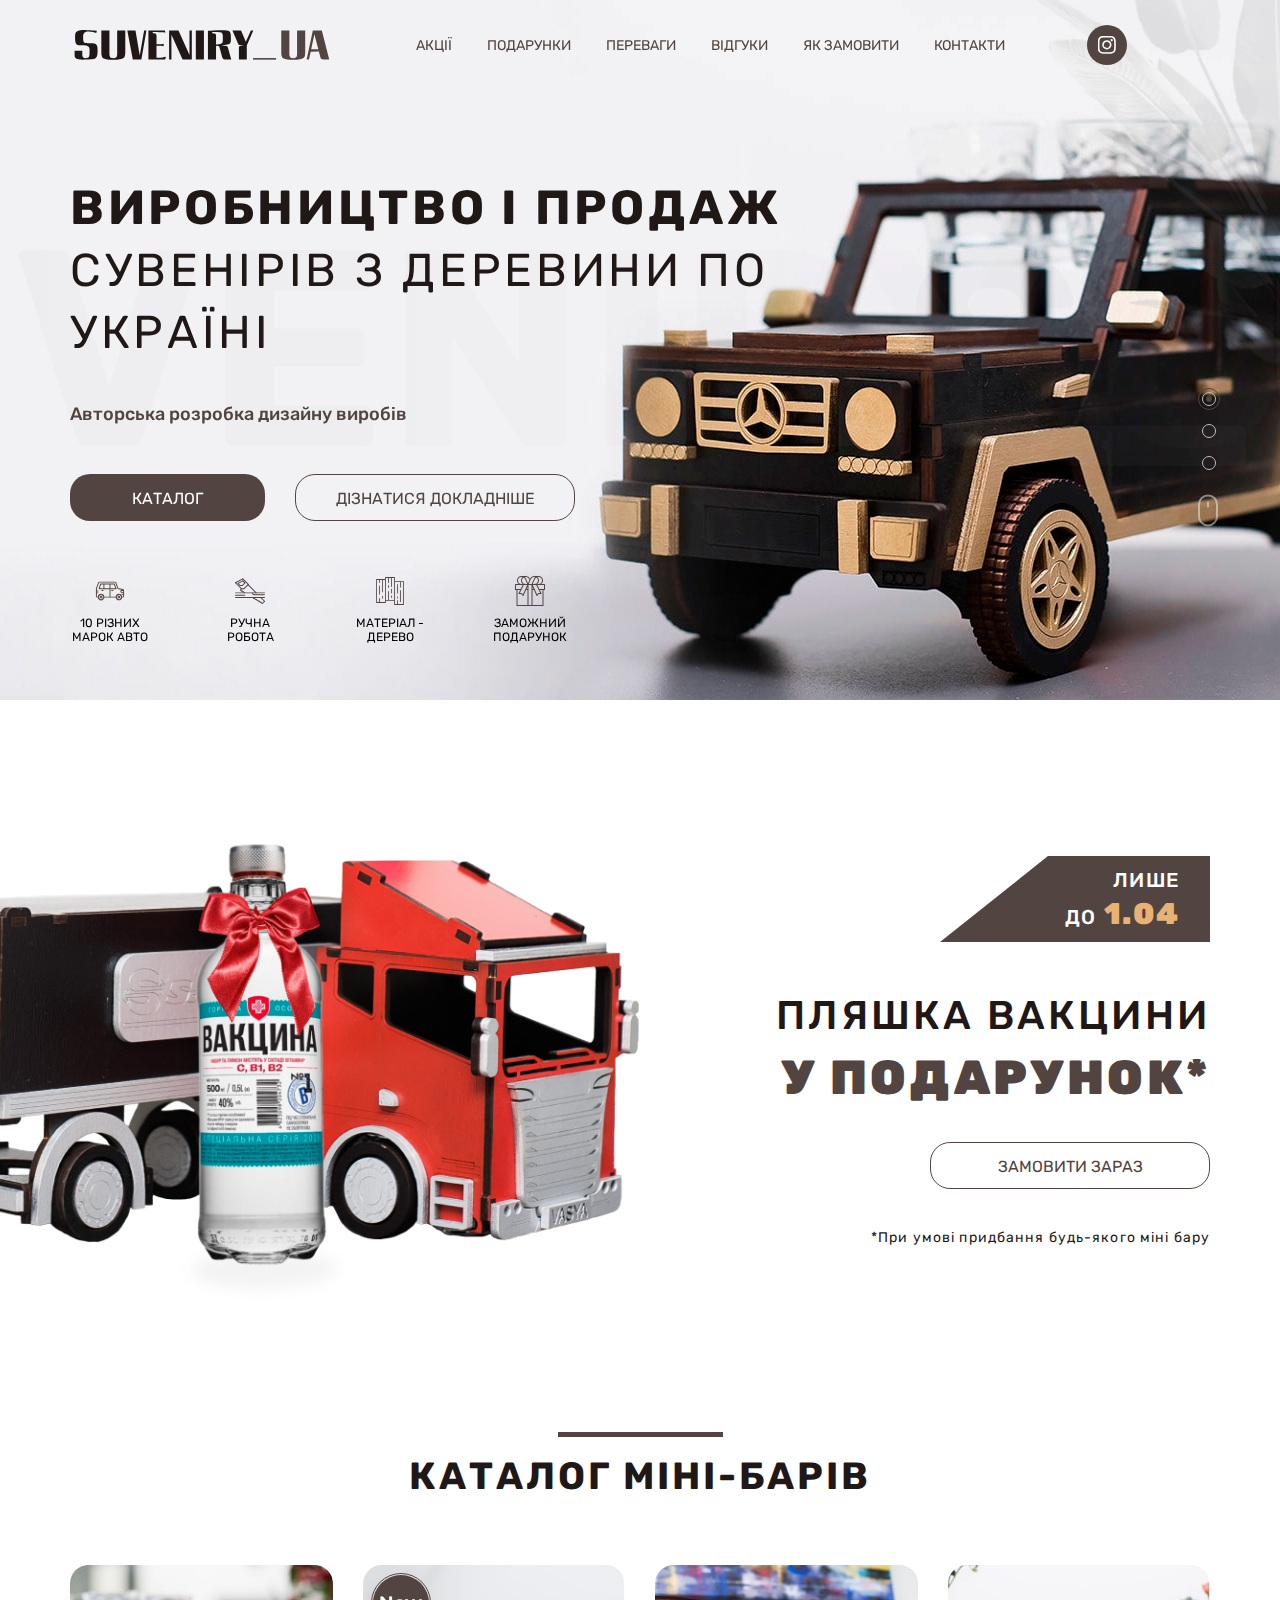
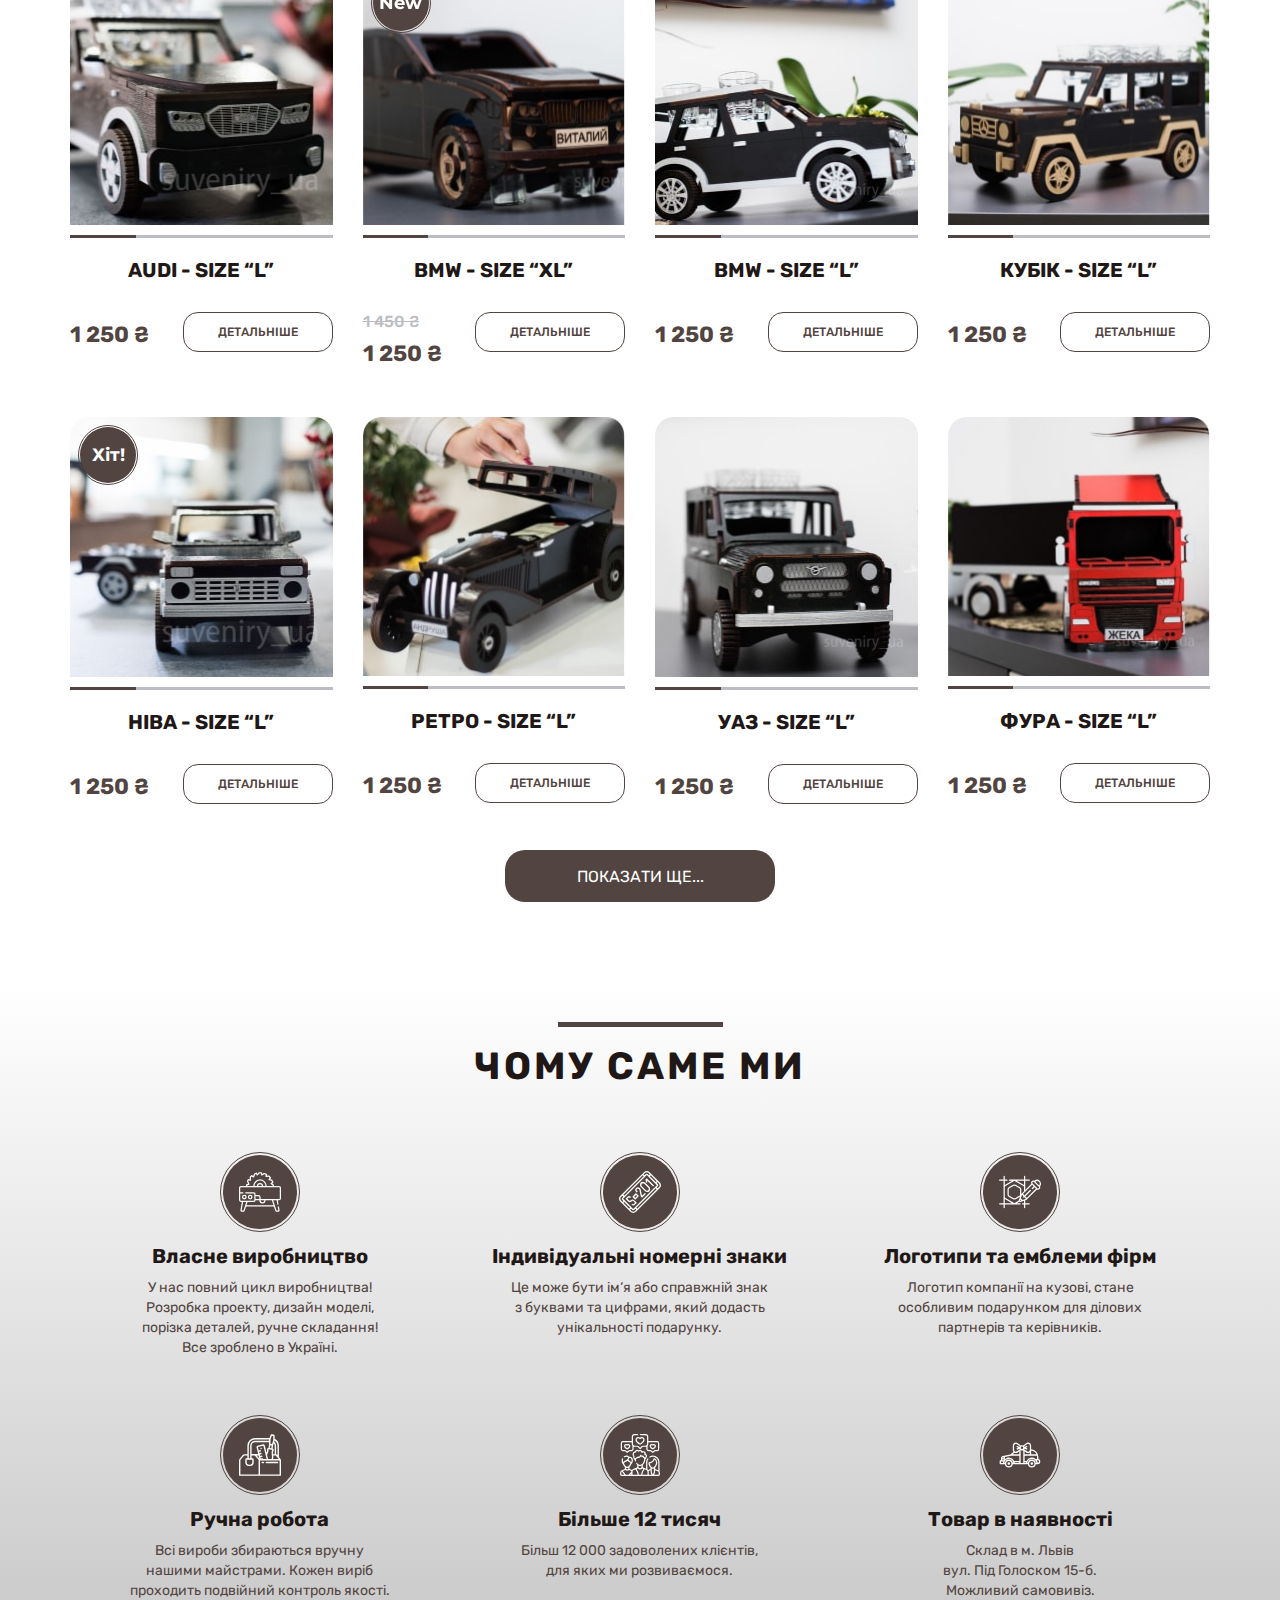
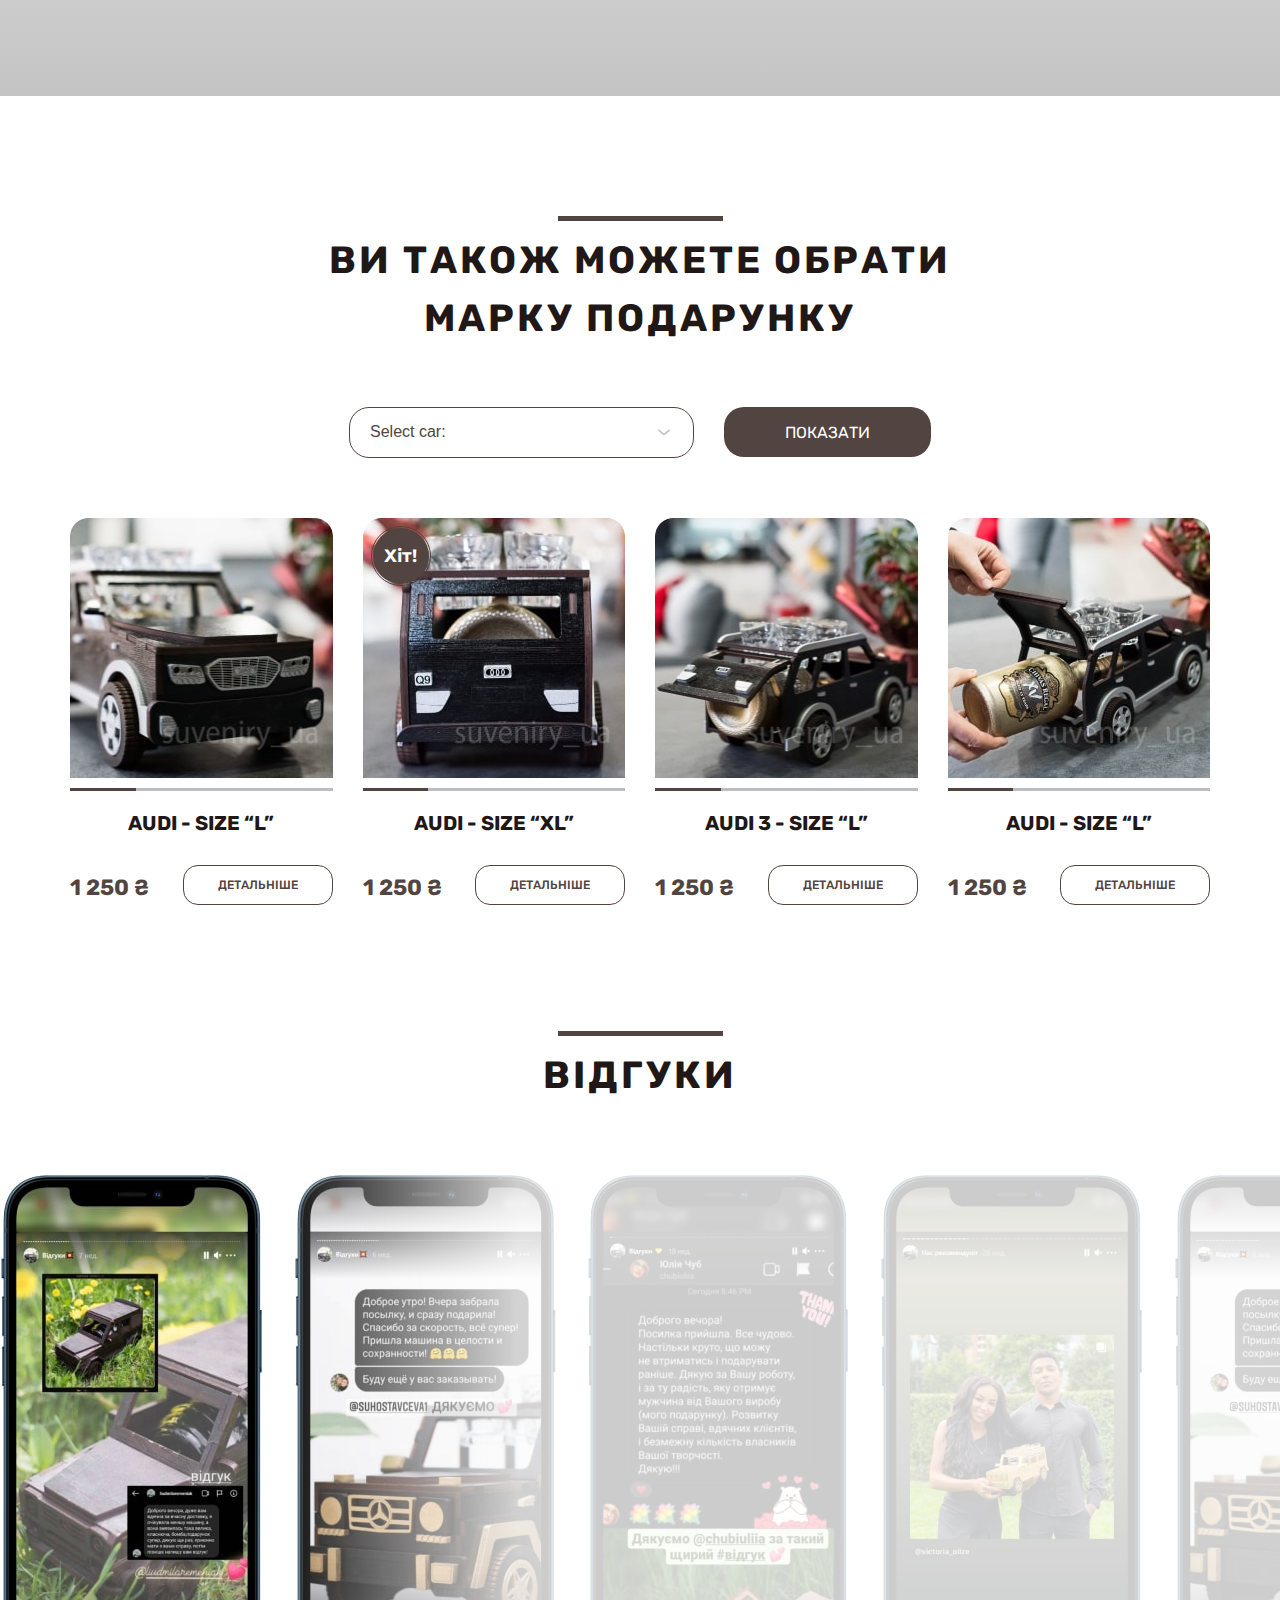
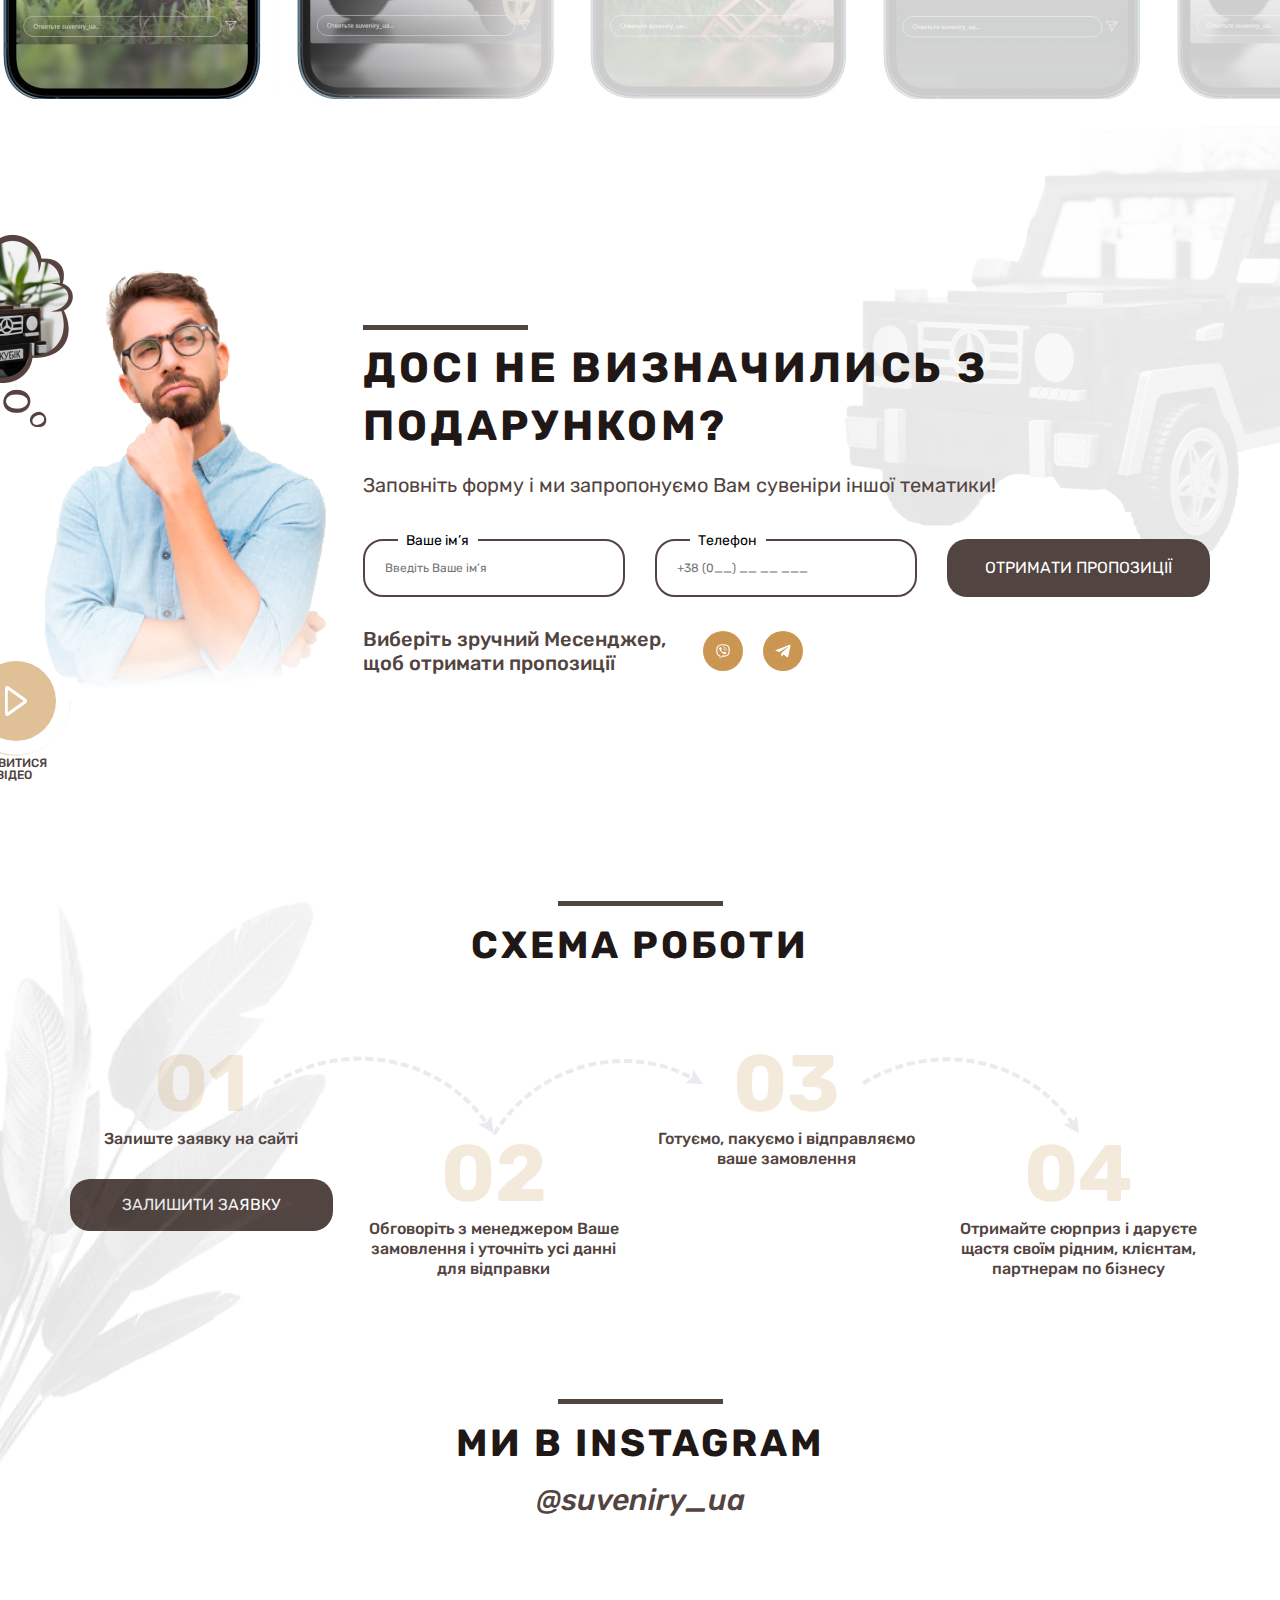
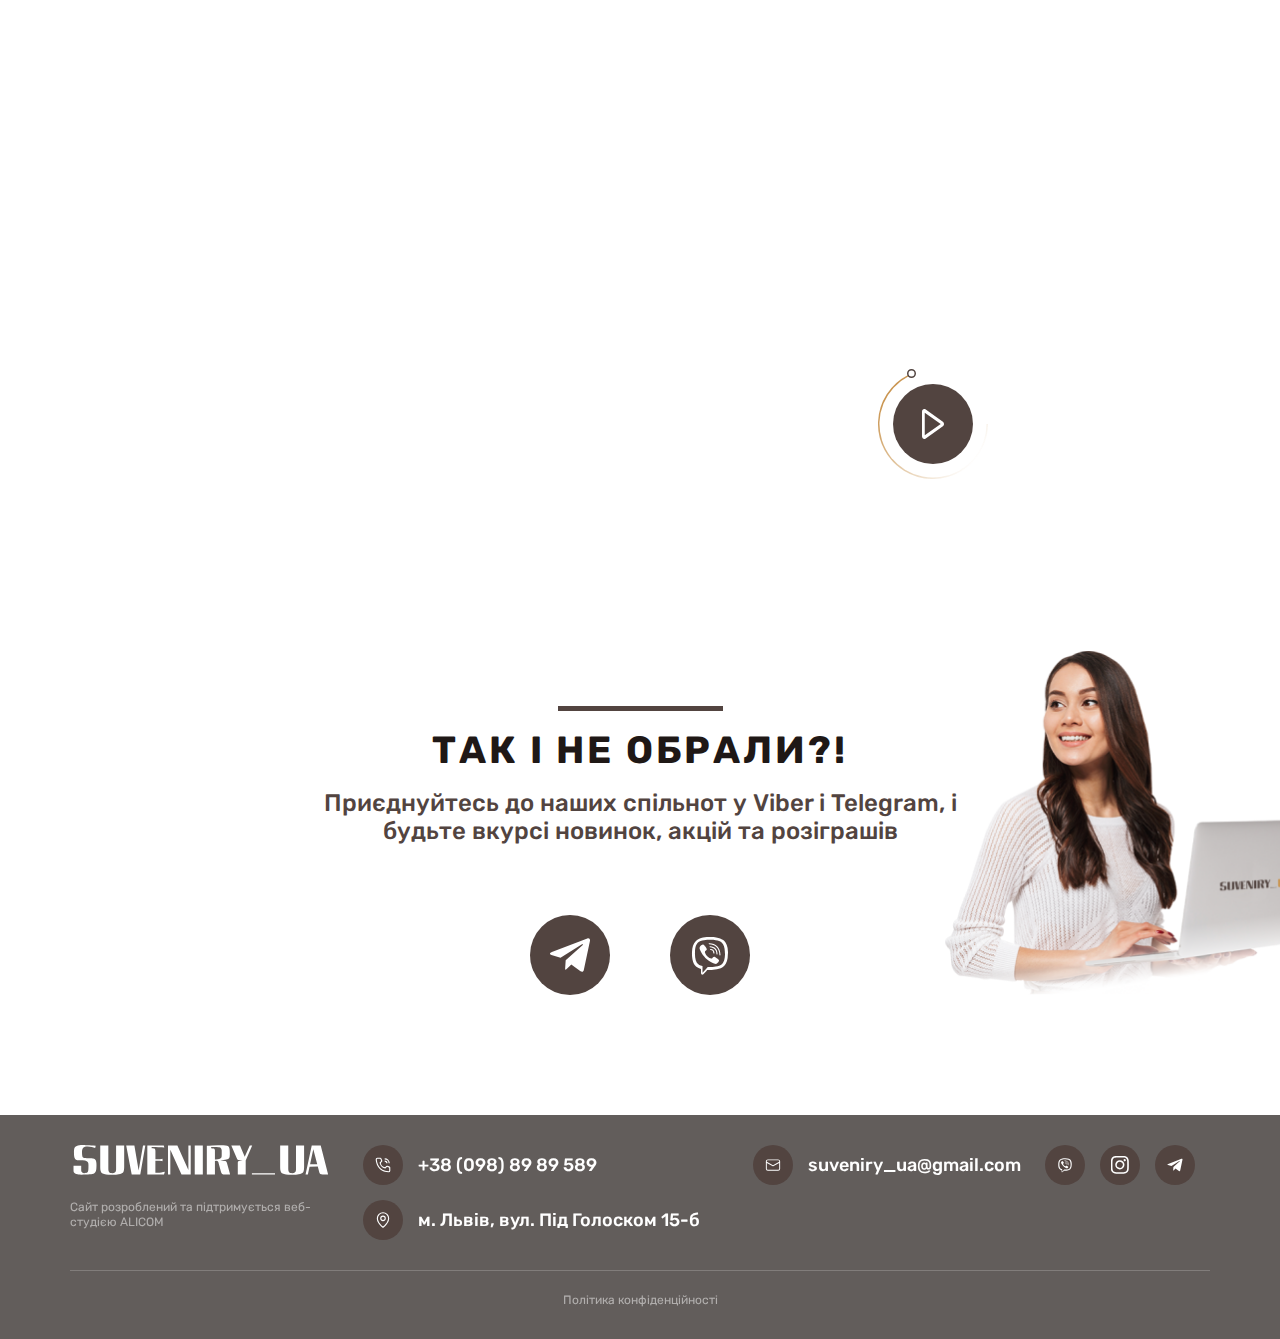
<file: index.html>
<!DOCTYPE html>
<html lang="en">
	<head>
		<meta charset="UTF-8" />
		<meta http-equiv="X-UA-Compatible" content="IE=edge" />
		<meta name="viewport" content="width=device-width, initial-scale=1.0" />
		<title>Главная</title>
		<link rel="preconnect" href="https://fonts.gstatic.com" />
		<link
			href="https://fonts.googleapis.com/css2?family=Rubik:wght@400;500;700;900&display=swap"
			rel="stylesheet"
		/>
		<link rel="preconnect" href="https://fonts.gstatic.com" />
		<link
			href="https://fonts.googleapis.com/css2?family=Montserrat:wght@700&display=swap"
			rel="stylesheet"
		/>
		<link rel="stylesheet" href="./css/main.min.css" />
	</head>
	<body>
<!-- header -->
<header class="header">
	<div class="container">
		<div class="header__row">
			<a href="#" class="header__logo">
				<svg><use href="./img/sprite.svg#logo"></use></svg>
			</a>
			<ul class="header-menu">
				<li class="header-menu__item">
					<a href="#" class="header-menu__link">Акції</a>
				</li>
				<li class="header-menu__item">
					<a href="#" class="header-menu__link">Подарунки</a>
				</li>
				<li class="header-menu__item">
					<a href="#" class="header-menu__link">Переваги</a>
				</li>
				<li class="header-menu__item">
					<a href="#" class="header-menu__link">Відгуки</a>
				</li>
				<li class="header-menu__item">
					<a href="#" class="header-menu__link">Як замовити</a>
				</li>
				<li class="header-menu__item">
					<a href="#" class="header-menu__link">Контакти</a>
				</li>
			</ul>
			<div class="social">
				<a href="#" class="social__item">
					<svg><use href="./img/sprite.svg#inst"></use></svg>
				</a>
			</div>

			<div class="header-mobile__btn">
				<span></span>
				<span></span>
				<span></span>
			</div>
		</div>
	</div>

	<!-- <div class="header-mobile__wrapper"></div> -->
</header>

<div class="hero">
	<div class="owl-carousel">
		<div class="hero-item" style="background-image: url('./img/hero-bg.jpg')">
			<div class="hero__decoration-text">Suveniry_ua</div>
			<div class="hero__decoration-img"></div>
			<div class="container">
				<h1 class="hero__title">
					<span class="hero__title_bold"> Виробництво і продаж </span>
					сувенірів з деревини по україні
				</h1>
				<div class="hero__subtitle">Авторська розробка дизайну виробів</div>
				<div class="hero-actions">
					<a href="#" class="btn-primary btn-brown btn-size-1">Каталог</a>
					<a href="#" class="btn-primary btn-border btn-size-2">
						дізнатися докладніше
					</a>
				</div>
				<div class="hero-features">
					<div class="hero-features__card">
						<div class="hero-features__icon">
							<svg><use href="./img/sprite.svg#car"></use></svg>
						</div>
						<div class="hero-features__text">10 різних марок авто</div>
					</div>
					<div class="hero-features__card">
						<div class="hero-features__icon">
							<svg><use href="./img/sprite.svg#handsaw"></use></svg>
						</div>
						<div class="hero-features__text">Ручна робота</div>
					</div>
					<div class="hero-features__card">
						<div class="hero-features__icon">
							<svg><use href="./img/sprite.svg#wood-board"></use></svg>
						</div>
						<div class="hero-features__text">Матеріал - дерево</div>
					</div>
					<div class="hero-features__card">
						<div class="hero-features__icon">
							<svg><use href="./img/sprite.svg#gift-box"></use></svg>
						</div>
						<div class="hero-features__text">Заможний подарунок</div>
					</div>
				</div>
			</div>
		</div>
		<div class="hero-item" style="background-image: url('./img/hero-bg.jpg')">
			<div class="hero__decoration-text">Suveniry_ua</div>
			<div class="hero__decoration-img"></div>
			<div class="container">
				<h1 class="hero__title">
					<span class="hero__title_bold"> Виробництво і продаж </span>
					сувенірів з деревини по україні
				</h1>
				<div class="hero__subtitle">Авторська розробка дизайну виробів</div>
				<div class="hero-actions">
					<a href="#" class="btn-primary btn-brown btn-size-1">Каталог</a>
					<a href="#" class="btn-primary btn-border btn-size-2">
						дізнатися докладніше
					</a>
				</div>
				<div class="hero-features">
					<div class="hero-features__card">
						<div class="hero-features__icon">
							<svg><use href="./img/sprite.svg#car"></use></svg>
						</div>
						<div class="hero-features__text">10 різних марок авто</div>
					</div>
					<div class="hero-features__card">
						<div class="hero-features__icon">
							<svg><use href="./img/sprite.svg#handsaw"></use></svg>
						</div>
						<div class="hero-features__text">Ручна робота</div>
					</div>
					<div class="hero-features__card">
						<div class="hero-features__icon">
							<svg><use href="./img/sprite.svg#wood-board"></use></svg>
						</div>
						<div class="hero-features__text">Матеріал - дерево</div>
					</div>
					<div class="hero-features__card">
						<div class="hero-features__icon">
							<svg><use href="./img/sprite.svg#gift-box"></use></svg>
						</div>
						<div class="hero-features__text">Заможний подарунок</div>
					</div>
				</div>
			</div>
		</div>
		<div class="hero-item" style="background-image: url('./img/hero-bg.jpg')">
			<div class="hero__decoration-text">Suveniry_ua</div>
			<div class="hero__decoration-img"></div>
			<div class="container">
				<h1 class="hero__title">
					<span class="hero__title_bold"> Виробництво і продаж </span>
					сувенірів з деревини по україні
				</h1>
				<div class="hero__subtitle">Авторська розробка дизайну виробів</div>
				<div class="hero-actions">
					<a href="#" class="btn-primary btn-brown btn-size-1">Каталог</a>
					<a href="#" class="btn-primary btn-border btn-size-2">
						дізнатися докладніше
					</a>
				</div>
				<div class="hero-features">
					<div class="hero-features__card">
						<div class="hero-features__icon">
							<svg><use href="./img/sprite.svg#car"></use></svg>
						</div>
						<div class="hero-features__text">10 різних марок авто</div>
					</div>
					<div class="hero-features__card">
						<div class="hero-features__icon">
							<svg><use href="./img/sprite.svg#handsaw"></use></svg>
						</div>
						<div class="hero-features__text">Ручна робота</div>
					</div>
					<div class="hero-features__card">
						<div class="hero-features__icon">
							<svg><use href="./img/sprite.svg#wood-board"></use></svg>
						</div>
						<div class="hero-features__text">Матеріал - дерево</div>
					</div>
					<div class="hero-features__card">
						<div class="hero-features__icon">
							<svg><use href="./img/sprite.svg#gift-box"></use></svg>
						</div>
						<div class="hero-features__text">Заможний подарунок</div>
					</div>
				</div>
			</div>
		</div>
	</div>

	<a href="#catalog" class="btn-scroll-down">
		<svg><use href="./img/sprite.svg#scroll-down-btn"></use></svg>
	</a>
</div>
<div class="sales-offer">
	<div class="container">
		<div class="row end-lg middle-lg">
			<div class="col-lg-7">
				<div class="sales-offer__img">
					<img src="./img/sales-offer.png" alt="img" />
				</div>
			</div>
			<div class="col-lg-5 end-lg">
				<div class="sales-offer__date">
					Лише <br />
					до <span class="bold"> 1.04 </span>
				</div>
				<div class="sales-offer__title">
					Пляшка Вакцини
					<span class="bold"> у подарунок* </span>
				</div>
				<a href="#" class="btn-primary btn-border btn-size-2">
					Замовити зараз
				</a>
				<div class="sales-offer__notice">
					*При умові придбання будь-якого міні бару
				</div>
			</div>
		</div>
	</div>
</div>

<div class="catalog" id="catalog">
	<div class="container">
		<div class="section-title">Каталог міні-барів</div>
		<div class="row">
			<div class="col-lg-3">
				<div class="product-card">
	<div class="product-card__img">
		<div class="owl-carousel">
			<img src="./img/product-card_1.jpg" alt="img" />
			<img src="./img/product-card_1.jpg" alt="img" />
			<img src="./img/product-card_1.jpg" alt="img" />
			<img src="./img/product-card_1.jpg" alt="img" />
		</div>
		<div class="stickers"></div>
	</div>
	<a href="" class="product-card__title">Audi - size “L”</a>
	<div class="product-card-bottom">
		<div class="product-card-bottom-price price">
			<div class="price__old"></div>
			<div class="price__current">1 250 ₴</div>
		</div>
		<a href="#" class="btn-secondary btn-border btn-size-3">Детальніше</a>
	</div>
</div>

			</div>
			<div class="col-lg-3">
				<div class="product-card">
	<div class="product-card__img">
		<div class="owl-carousel">
			<img src="./img/product-card_2.jpg" alt="img" />
			<img src="./img/product-card_2.jpg" alt="img" />
			<img src="./img/product-card_2.jpg" alt="img" />
			<img src="./img/product-card_2.jpg" alt="img" />
		</div>
		<div class="stickers"><div class="stickers__item">New</div></div>
	</div>
	<a href="" class="product-card__title">BMW - size “XL”</a>
	<div class="product-card-bottom">
		<div class="product-card-bottom-price price">
			<div class="price__old">1 450 ₴</div>
			<div class="price__current">1 250 ₴</div>
		</div>
		<a href="#" class="btn-secondary btn-border btn-size-3">Детальніше</a>
	</div>
</div>

			</div>
			<div class="col-lg-3">
				<div class="product-card">
	<div class="product-card__img">
		<div class="owl-carousel">
			<img src="./img/product-card_3.jpg" alt="img" />
			<img src="./img/product-card_3.jpg" alt="img" />
			<img src="./img/product-card_3.jpg" alt="img" />
			<img src="./img/product-card_3.jpg" alt="img" />
		</div>
		<div class="stickers"></div>
	</div>
	<a href="" class="product-card__title">BMW - size “L”</a>
	<div class="product-card-bottom">
		<div class="product-card-bottom-price price">
			<div class="price__old"></div>
			<div class="price__current">1 250 ₴</div>
		</div>
		<a href="#" class="btn-secondary btn-border btn-size-3">Детальніше</a>
	</div>
</div>

			</div>
			<div class="col-lg-3">
				<div class="product-card">
	<div class="product-card__img">
		<div class="owl-carousel">
			<img src="./img/product-card_4.jpg" alt="img" />
			<img src="./img/product-card_4.jpg" alt="img" />
			<img src="./img/product-card_4.jpg" alt="img" />
			<img src="./img/product-card_4.jpg" alt="img" />
		</div>
		<div class="stickers"></div>
	</div>
	<a href="" class="product-card__title">Кубік - size “L”</a>
	<div class="product-card-bottom">
		<div class="product-card-bottom-price price">
			<div class="price__old"></div>
			<div class="price__current">1 250 ₴</div>
		</div>
		<a href="#" class="btn-secondary btn-border btn-size-3">Детальніше</a>
	</div>
</div>

			</div>
			<div class="col-lg-3">
				<div class="product-card">
	<div class="product-card__img">
		<div class="owl-carousel">
			<img src="./img/product-card_5.jpg" alt="img" />
			<img src="./img/product-card_5.jpg" alt="img" />
			<img src="./img/product-card_5.jpg" alt="img" />
			<img src="./img/product-card_5.jpg" alt="img" />
		</div>
		<div class="stickers"><div class="stickers__item">Хіт!</div></div>
	</div>
	<a href="" class="product-card__title">Ніва - size “L”</a>
	<div class="product-card-bottom">
		<div class="product-card-bottom-price price">
			<div class="price__old"></div>
			<div class="price__current">1 250 ₴</div>
		</div>
		<a href="#" class="btn-secondary btn-border btn-size-3">Детальніше</a>
	</div>
</div>

			</div>
			<div class="col-lg-3">
				<div class="product-card">
	<div class="product-card__img">
		<div class="owl-carousel">
			<img src="./img/product-card_6.jpg" alt="img" />
			<img src="./img/product-card_6.jpg" alt="img" />
			<img src="./img/product-card_6.jpg" alt="img" />
			<img src="./img/product-card_6.jpg" alt="img" />
		</div>
		<div class="stickers"></div>
	</div>
	<a href="" class="product-card__title">РЕТРО - size “L”</a>
	<div class="product-card-bottom">
		<div class="product-card-bottom-price price">
			<div class="price__old"></div>
			<div class="price__current">1 250 ₴</div>
		</div>
		<a href="#" class="btn-secondary btn-border btn-size-3">Детальніше</a>
	</div>
</div>

			</div>
			<div class="col-lg-3">
				<div class="product-card">
	<div class="product-card__img">
		<div class="owl-carousel">
			<img src="./img/product-card_7.jpg" alt="img" />
			<img src="./img/product-card_7.jpg" alt="img" />
			<img src="./img/product-card_7.jpg" alt="img" />
			<img src="./img/product-card_7.jpg" alt="img" />
		</div>
		<div class="stickers"></div>
	</div>
	<a href="" class="product-card__title">УАЗ - size “L”</a>
	<div class="product-card-bottom">
		<div class="product-card-bottom-price price">
			<div class="price__old"></div>
			<div class="price__current">1 250 ₴</div>
		</div>
		<a href="#" class="btn-secondary btn-border btn-size-3">Детальніше</a>
	</div>
</div>

			</div>
			<div class="col-lg-3">
				<div class="product-card">
	<div class="product-card__img">
		<div class="owl-carousel">
			<img src="./img/product-card_8.jpg" alt="img" />
			<img src="./img/product-card_8.jpg" alt="img" />
			<img src="./img/product-card_8.jpg" alt="img" />
			<img src="./img/product-card_8.jpg" alt="img" />
		</div>
		<div class="stickers"></div>
	</div>
	<a href="" class="product-card__title">ФУРА - size “L”</a>
	<div class="product-card-bottom">
		<div class="product-card-bottom-price price">
			<div class="price__old"></div>
			<div class="price__current">1 250 ₴</div>
		</div>
		<a href="#" class="btn-secondary btn-border btn-size-3">Детальніше</a>
	</div>
</div>

			</div>
			<div class="col-lg-12 col-md-12 col-sm-12 col-xs-12">
				<a href="#" class="btn-primary btn-brown btn-size-4 btn__load-more">
					Показати ще...
				</a>
			</div>
		</div>
	</div>
</div>

<div class="advantages lazy" data-bg="./img/advantages-bg.jpg">
	<div class="advantages__gradient"></div>
	<div class="container">
		<div class="section-title">Чому саме ми</div>
		<div class="advantages__row">
			<div class="advantages-card">
				<div class="advantages-card__icon">
					<svg><use href="./img/sprite.svg#saw"></use></svg>
				</div>
				<div class="advantages-card__title">Власне виробництво</div>
				<div class="advantages-card__text">
					У нас повний цикл виробництва! Розробка проекту, дизайн моделі,
					порізка деталей, ручне складання! Все зроблено в Україні.
				</div>
			</div>
			<div class="advantages-card">
				<div class="advantages-card__icon">
					<svg><use href="./img/sprite.svg#license"></use></svg>
				</div>
				<div class="advantages-card__title">Індивідуальні номерні знаки</div>
				<div class="advantages-card__text">
					Це може бути ім‘я або справжній знак з буквами та цифрами, який
					додасть унікальності подарунку.
				</div>
			</div>
			<div class="advantages-card">
				<div class="advantages-card__icon">
					<svg><use href="./img/sprite.svg#logo-design"></use></svg>
				</div>
				<div class="advantages-card__title">Логотипи та емблеми фірм</div>
				<div class="advantages-card__text">
					Логотип компанії на кузові, стане особливим подарунком для ділових
					партнерів та керівників.
				</div>
			</div>
			<div class="advantages-card">
				<div class="advantages-card__icon">
					<svg><use href="./img/sprite.svg#toolbox"></use></svg>
				</div>
				<div class="advantages-card__title">Ручна робота</div>
				<div class="advantages-card__text">
					Всі вироби збираються вручну нашими майстрами. Кожен виріб проходить
					подвійний контроль якості.
				</div>
			</div>
			<div class="advantages-card">
				<div class="advantages-card__icon">
					<svg><use href="./img/sprite.svg#rating"></use></svg>
				</div>
				<div class="advantages-card__title">Більше 12 тисяч</div>
				<div class="advantages-card__text">
					Більш 12 000 задоволених клієнтів, для яких ми розвиваємося.
				</div>
			</div>
			<div class="advantages-card">
				<div class="advantages-card__icon">
					<svg><use href="./img/sprite.svg#gift-car"></use></svg>
				</div>
				<div class="advantages-card__title">Товар в наявності</div>
				<div class="advantages-card__text">
					Склад в м. Львів <br />
					вул. Під Голоском 15-б. <br />
					Можливий самовивіз.
				</div>
			</div>
		</div>
	</div>
</div>

<div class="car-models">
	<div class="container">
		<div class="section-title">
			Ви також можете обрати <br />
			марку подарунку
		</div>
		<div class="car-models-select">
			<div class="custom-select">
				<select>
					<option value="0">Select car:</option>
					<option value="1">Audi</option>
					<option value="2">BMW</option>
					<option value="3">Citroen</option>
					<option value="4">Ford</option>
					<option value="5">Honda</option>
					<option value="6">Jaguar</option>
					<option value="7">Land Rover</option>
					<option value="8">Mercedes</option>
					<option value="9">Mini</option>
					<option value="10">Nissan</option>
					<option value="11">Toyota</option>
					<option value="12">Volvo</option>
					<option value="nomatch">немає такої марки</option>
				</select>
			</div>
			<button class="btn-primary btn-brown btn-size-1 car-models__btn-submit">
				Показати
			</button>
		</div>
		<div class="row car-models__row">
	<div class="col-lg-3">
		<div class="product-card">
	<div class="product-card__img">
		<div class="owl-carousel">
			<img src="./img/product-card_1.jpg" alt="img" />
			<img src="./img/product-card_1.jpg" alt="img" />
			<img src="./img/product-card_1.jpg" alt="img" />
			<img src="./img/product-card_1.jpg" alt="img" />
		</div>
		<div class="stickers"></div>
	</div>
	<a href="" class="product-card__title">Audi - size “L”</a>
	<div class="product-card-bottom">
		<div class="product-card-bottom-price price">
			<div class="price__old"></div>
			<div class="price__current">1 250 ₴</div>
		</div>
		<a href="#" class="btn-secondary btn-border btn-size-3">Детальніше</a>
	</div>
</div>

	</div>
	<div class="col-lg-3">
		<div class="product-card">
	<div class="product-card__img">
		<div class="owl-carousel">
			<img src="./img/product-card_9.jpg" alt="img" />
			<img src="./img/product-card_9.jpg" alt="img" />
			<img src="./img/product-card_9.jpg" alt="img" />
			<img src="./img/product-card_9.jpg" alt="img" />
		</div>
		<div class="stickers"><div class="stickers__item">Хіт!</div></div>
	</div>
	<a href="" class="product-card__title">Audi - size “XL”</a>
	<div class="product-card-bottom">
		<div class="product-card-bottom-price price">
			<div class="price__old"></div>
			<div class="price__current">1 250 ₴</div>
		</div>
		<a href="#" class="btn-secondary btn-border btn-size-3">Детальніше</a>
	</div>
</div>

	</div>
	<div class="col-lg-3">
		<div class="product-card">
	<div class="product-card__img">
		<div class="owl-carousel">
			<img src="./img/product-card_10.jpg" alt="img" />
			<img src="./img/product-card_10.jpg" alt="img" />
			<img src="./img/product-card_10.jpg" alt="img" />
			<img src="./img/product-card_10.jpg" alt="img" />
		</div>
		<div class="stickers"></div>
	</div>
	<a href="" class="product-card__title">Audi 3 - size “L”</a>
	<div class="product-card-bottom">
		<div class="product-card-bottom-price price">
			<div class="price__old"></div>
			<div class="price__current">1 250 ₴</div>
		</div>
		<a href="#" class="btn-secondary btn-border btn-size-3">Детальніше</a>
	</div>
</div>

	</div>
	<div class="col-lg-3">
		<div class="product-card">
	<div class="product-card__img">
		<div class="owl-carousel">
			<img src="./img/product-card_11.jpg" alt="img" />
			<img src="./img/product-card_11.jpg" alt="img" />
			<img src="./img/product-card_11.jpg" alt="img" />
			<img src="./img/product-card_11.jpg" alt="img" />
		</div>
		<div class="stickers"></div>
	</div>
	<a href="" class="product-card__title">Audi - size “L”</a>
	<div class="product-card-bottom">
		<div class="product-card-bottom-price price">
			<div class="price__old"></div>
			<div class="price__current">1 250 ₴</div>
		</div>
		<a href="#" class="btn-secondary btn-border btn-size-3">Детальніше</a>
	</div>
</div>

	</div>
</div>

		<!--  -->
		<form action="" class="application-form">
	<div class="section-title_2">Яку марку авто ви б хотіли?</div>
	<div class="row">
		<div class="col-lg-3">
			<div class="input">
				<div class="input__caption">Марка машини</div>
				<input type="text" placeholder="Введіть марку" />
			</div>
		</div>
		<div class="col-lg-3">
			<div class="input">
				<div class="input__caption">Ваше ім’я</div>
				<input type="text" placeholder="Введіть Ваше ім’я" />
			</div>
		</div>
		<div class="col-lg-3">
			<div class="input">
				<div class="input__caption">Телефон</div>
				<input type="tel" placeholder="+38 (0__) __ __ ___" />
			</div>
		</div>
		<div class="col-lg-3">
			<button type="submit" class="btn-primary btn-brown btn-no-size">
				Хочу замовити
			</button>
		</div>
	</div>
</form>

	</div>
</div>

<div class="reviews">
	<div class="container">
		<div class="section-title">Відгуки</div>
	</div>
	<div class="reviews__items">
		<button class="btn-next" id="next">
			<svg><use href="./img/sprite.svg#arrow"></use></svg>
		</button>
		<div class="owl-carousel">
			<div class="reviews__item">
				<img src="./img/reviews-item-1.jpg" alt="img" />
			</div>
			<div class="reviews__item">
				<img src="./img/reviews-item-2.jpg" alt="img" />
			</div>
			<div class="reviews__item">
				<img src="./img/reviews-item-3.jpg" alt="img" />
			</div>
			<div class="reviews__item">
				<img src="./img/reviews-item-4.jpg" alt="img" />
			</div>
			<div class="reviews__item">
				<img src="./img/reviews-item-5.jpg" alt="img" />
			</div>
			<div class="reviews__item">
				<img src="./img/reviews-item-1.jpg" alt="img" />
			</div>
			<!--  -->
			<div class="reviews__item">
				<img src="./img/reviews-item-1.jpg" alt="img" />
			</div>
			<div class="reviews__item">
				<img src="./img/reviews-item-2.jpg" alt="img" />
			</div>
			<div class="reviews__item">
				<img src="./img/reviews-item-3.jpg" alt="img" />
			</div>
			<div class="reviews__item">
				<img src="./img/reviews-item-4.jpg" alt="img" />
			</div>
			<div class="reviews__item">
				<img src="./img/reviews-item-5.jpg" alt="img" />
			</div>
			<div class="reviews__item">
				<img src="./img/reviews-item-1.jpg" alt="img" />
			</div>
		</div>
	</div>
</div>

<div class="doubt">
	<div class="doubt__decoration-img">
		<img src="./img/doubt-decoration.png" alt="img" />
	</div>
	<div class="container">
		<div class="row end-lg middle-lg">
			<div class="col-lg-3">
				<div class="doubt__img">
					<img src="./img/doubt-img.png" alt="img" />
					<a
						data-fancybox
						href="https://www.youtube.com/watch?v=_sI_Ps7JSEk"
						class="btn-play"
					>
						<svg><use href="./img/sprite.svg#play"></use></svg>
					</a>
					<div class="btn-play__caption">
						Дивитися <br />
						відео
					</div>
				</div>
			</div>
			<div class="col-lg-9 start-lg">
				<div class="section-title_3">Досі не визначились з подарунком?</div>
				<div class="subtitle_2">
					Заповніть форму і ми запропонуємо Вам сувеніри іншої тематики!
				</div>
				<form action="" class="application-form">
					<div class="row">
						<div class="col-lg-4">
							<div class="input">
								<div class="input__caption">Ваше ім’я</div>
								<input type="text" placeholder="Введіть Ваше ім’я" />
							</div>
						</div>
						<div class="col-lg-4">
							<div class="input">
								<div class="input__caption">Телефон</div>
								<input type="tel" placeholder="+38 (0__) __ __ ___" />
							</div>
						</div>
						<div class="col-lg-4">
							<button type="submit" class="btn-primary btn-brown btn-no-size">
								отримати пропозиції
							</button>
						</div>
					</div>
				</form>
				<div class="doubt-social">
					<div class="doubt-social__text">
						Виберіть зручний Месенджер, щоб отримати пропозиції
					</div>
					<div class="social">
						<a href="#" class="social__item social__item_beige">
							<svg><use href="./img/sprite.svg#viber"></use></svg>
						</a>
						<a href="#" class="social__item social__item_beige">
							<svg><use href="./img/sprite.svg#telegram"></use></svg>
						</a>
					</div>
				</div>
			</div>
		</div>
	</div>
</div>

<div class="scheme">
	<div class="scheme__decoration">
		<img src="./img/sheme-decoration.png" alt="img" />
	</div>
	<div class="container">
		<div class="section-title">Схема роботи</div>
		<div class="row">
			<div class="col-lg-3">
				<div class="scheme-item scheme-item_top">
					<div class="scheme-item__number" id="element-1">01</div>
					<div class="scheme-item__description">Залиште заявку на сайті</div>
					<a href="#" class="btn-primary btn-brown btn-no-size"
						>залишити заявку
					</a>
				</div>
			</div>
			<div class="col-lg-3">
				<div class="scheme-item scheme-item_bottom">
					<div class="scheme-item__anchor-point" id="anchor-point-1"></div>
					<div class="scheme-item__number">02</div>
					<div class="scheme-item__description">
						Обговоріть з менеджером Ваше замовлення і уточніть усі данні для
						відправки
					</div>
				</div>
			</div>
			<div class="col-lg-3">
				<div class="scheme-item scheme-item_top">
					<div class="scheme-item__number" id="element-2">03</div>
					<div class="scheme-item__description">
						Готуємо, пакуємо і відправляємо ваше замовлення
					</div>
				</div>
			</div>
			<div class="col-lg-3">
				<div class="scheme-item scheme-item_bottom">
					<div class="scheme-item__anchor-point" id="anchor-point-2"></div>
					<div class="scheme-item__number">04</div>
					<div class="scheme-item__description">
						Отримайте сюрприз і даруєте щастя своїм рідним, клієнтам, партнерам
						по бізнесу
					</div>
				</div>
			</div>
		</div>
	</div>
</div>

<div class="instagram">
	<div class="container">
		<div class="section-title">Ми в instagram</div>
		<div class="subtitle">@suveniry_ua</div>
		<div class="row">
			<div class="col-lg-3">
				<a
					href="#"
					class="instagram__item lazy"
					data-bg="./img/instagram-item-1.jpg"
				>
					<div class="instagram__item-gradient"></div>
					<div class="instagram__info-wrapper">
						<div class="instagram__info">
							<div class="instagram__info-icon">
								<svg><use href="./img/sprite.svg#like"></use></svg>
							</div>
							<div class="instagram__info-numbers">1 855</div>
						</div>
						<div class="instagram__info">
							<div class="instagram__info-icon">
								<svg><use href="./img/sprite.svg#comment"></use></svg>
							</div>
							<div class="instagram__info-numbers">501</div>
						</div>
					</div>
				</a>
			</div>
			<div class="col-lg-3">
				<a
					href="#"
					class="instagram__item lazy"
					data-bg="./img/instagram-item-2.jpg"
				>
					<div class="instagram__item-gradient"></div>

					<div class="instagram__info-wrapper">
						<div class="instagram__info">
							<div class="instagram__info-icon">
								<svg><use href="./img/sprite.svg#like"></use></svg>
							</div>
							<div class="instagram__info-numbers">1 855</div>
						</div>
						<div class="instagram__info">
							<div class="instagram__info-icon">
								<svg><use href="./img/sprite.svg#comment"></use></svg>
							</div>
							<div class="instagram__info-numbers">501</div>
						</div>
					</div>
				</a>
			</div>
			<div class="col-lg-3">
				<a
					href="#"
					class="instagram__item lazy"
					data-bg="./img/instagram-item-3.jpg"
				>
					<div class="instagram__item-gradient"></div>
					<div class="instagram__info-wrapper">
						<div class="instagram__info">
							<div class="instagram__info-icon">
								<svg><use href="./img/sprite.svg#like"></use></svg>
							</div>
							<div class="instagram__info-numbers">1 855</div>
						</div>
						<div class="instagram__info">
							<div class="instagram__info-icon">
								<svg><use href="./img/sprite.svg#comment"></use></svg>
							</div>
							<div class="instagram__info-numbers">501</div>
						</div>
					</div>
				</a>
			</div>
			<div class="col-lg-3">
				<a
					href="#"
					class="instagram__item lazy"
					data-bg="./img/instagram-item-4.jpg"
				>
					<div class="instagram__item-gradient"></div>
					<div class="instagram__info-wrapper">
						<div class="instagram__info">
							<div class="instagram__info-icon">
								<svg><use href="./img/sprite.svg#like"></use></svg>
							</div>
							<div class="instagram__info-numbers">1 855</div>
						</div>
						<div class="instagram__info">
							<div class="instagram__info-icon">
								<svg><use href="./img/sprite.svg#comment"></use></svg>
							</div>
							<div class="instagram__info-numbers">501</div>
						</div>
					</div>
				</a>
			</div>
			<div class="col-lg-3">
				<a
					href="#"
					class="instagram__item lazy"
					data-bg="./img/instagram-item-5.jpg"
				>
					<div class="instagram__item-gradient"></div>
					<div class="instagram__info-wrapper">
						<div class="instagram__info">
							<div class="instagram__info-icon">
								<svg><use href="./img/sprite.svg#like"></use></svg>
							</div>
							<div class="instagram__info-numbers">1 855</div>
						</div>
						<div class="instagram__info">
							<div class="instagram__info-icon">
								<svg><use href="./img/sprite.svg#comment"></use></svg>
							</div>
							<div class="instagram__info-numbers">501</div>
						</div>
					</div>
				</a>
			</div>
			<div class="col-lg-3">
				<a
					href="#"
					class="instagram__item lazy"
					data-bg="./img/instagram-item-6.jpg"
				>
					<div class="instagram__item-gradient"></div>
					<div class="instagram__info-wrapper">
						<div class="instagram__info">
							<div class="instagram__info-icon">
								<svg><use href="./img/sprite.svg#like"></use></svg>
							</div>
							<div class="instagram__info-numbers">1 855</div>
						</div>
						<div class="instagram__info">
							<div class="instagram__info-icon">
								<svg><use href="./img/sprite.svg#comment"></use></svg>
							</div>
							<div class="instagram__info-numbers">501</div>
						</div>
					</div>
				</a>
			</div>
			<div class="col-lg-6">
				<a
					href="#"
					class="instagram__item instagram__item_big lazy"
					data-bg="./img/instagram-item-7.jpg"
				>
					<div class="instagram__item-gradient"></div>
					<div class="btn-play btn-play_dark">
						<svg>
							<use href="./img/sprite.svg#play"></use>
						</svg>
					</div>
				</a>
			</div>
		</div>
	</div>
</div>

<div class="subscribe">
	<div class="container">
		<div class="section-title">Так і не обрали?!</div>
		<div class="subtitle">
			Приєднуйтесь до наших спільнот у Viber і Telegram, і будьте вкурсі
			новинок, акцій та розіграшів
		</div>
		<div class="social">
			<a href="" class="social__item social__item_big">
				<svg><use href="./img/sprite.svg#telegram"></use></svg>
			</a>
			<a href="" class="social__item social__item_big">
				<svg><use href="./img/sprite.svg#viber"></use></svg>
			</a>
		</div>

		<div class="subscribe__img">
			<img src="./img/girl.png" alt="img" />
		</div>
	</div>
</div>


<!-- footer -->
<footer class="footer lazy" data-bg="./img/footer-bg.jpg">
	<div class="container">
		<div class="row">
			<div class="col-lg-3">
				<a href="#" class="footer__logo">
					<svg>
						<use href="./img/sprite.svg#logo-white"></use>
					</svg>
				</a>
				<div class="footer__dev">
					Сайт розроблений та підтримується веб-студією ALICOM
				</div>
			</div>
			<div class="col-lg-4">
				<div class="footer-contacts">
					<div class="footer-contacts__icon">
						<svg><use href="./img/sprite.svg#phone"></use></svg>
					</div>
					<a href="" class="footer-contacts__text">+38 (098) 89 89 589</a>
				</div>
				<div class="footer-contacts">
					<div class="footer-contacts__icon">
						<svg><use href="./img/sprite.svg#pin"></use></svg>
					</div>
					<div class="footer-contacts__text">
						м. Львів, вул. Під Голоском 15-б
					</div>
				</div>
			</div>
			<div class="col-lg-3">
				<div class="footer-contacts">
					<div class="footer-contacts__icon">
						<svg><use href="./img/sprite.svg#mail"></use></svg>
					</div>
					<a href="#" class="footer-contacts__text"> suveniry_ua@gmail.com </a>
				</div>
			</div>
			<div class="col-lg-2">
				<div class="social">
					<a href="#" class="social__item">
						<svg><use href="./img/sprite.svg#viber"></use></svg>
					</a>
					<a href="#" class="social__item">
						<svg><use href="./img/sprite.svg#inst"></use></svg>
					</a>
					<a href="#" class="social__item">
						<svg><use href="./img/sprite.svg#telegram"></use></svg>
					</a>
				</div>
			</div>
			<div class="col-lg-12">
				<div class="footer__copyright">Політика конфіденційності</div>
			</div>
		</div>
	</div>
</footer>

<script src="./js/app.min.js"></script>
</body>
</html>
</file>
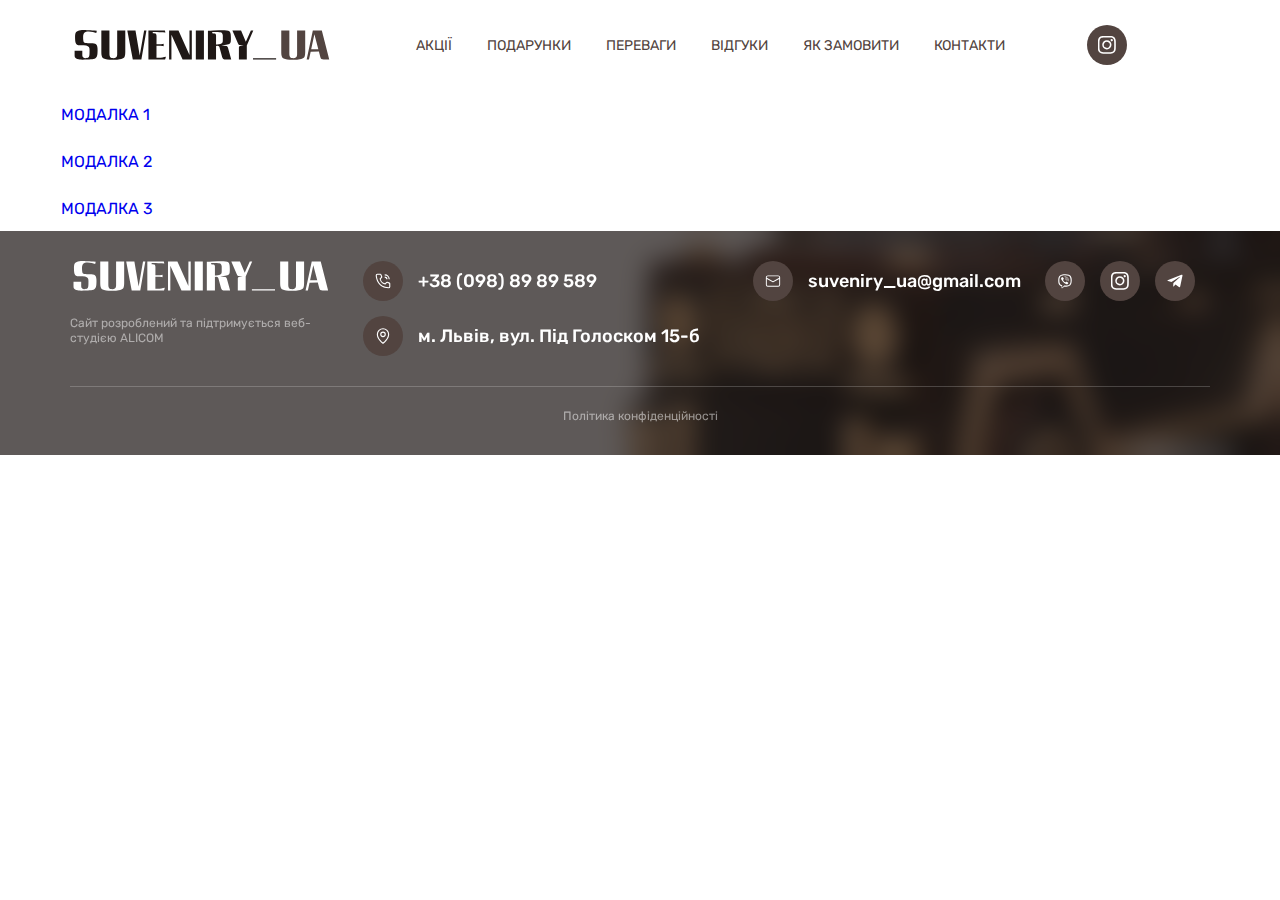
<file: modals.html>
<!DOCTYPE html>
<html lang="en">
	<head>
		<meta charset="UTF-8" />
		<meta http-equiv="X-UA-Compatible" content="IE=edge" />
		<meta name="viewport" content="width=device-width, initial-scale=1.0" />
		<title>Модалки</title>
		<link rel="preconnect" href="https://fonts.gstatic.com" />
		<link
			href="https://fonts.googleapis.com/css2?family=Rubik:wght@400;500;700;900&display=swap"
			rel="stylesheet"
		/>
		<link rel="preconnect" href="https://fonts.gstatic.com" />
		<link
			href="https://fonts.googleapis.com/css2?family=Montserrat:wght@700&display=swap"
			rel="stylesheet"
		/>
		<link rel="stylesheet" href="./css/main.min.css" />
	</head>
	<body>
<!-- header -->
<header class="header">
	<div class="container">
		<div class="header__row">
			<a href="#" class="header__logo">
				<svg><use href="./img/sprite.svg#logo"></use></svg>
			</a>
			<ul class="header-menu">
				<li class="header-menu__item">
					<a href="#" class="header-menu__link">Акції</a>
				</li>
				<li class="header-menu__item">
					<a href="#" class="header-menu__link">Подарунки</a>
				</li>
				<li class="header-menu__item">
					<a href="#" class="header-menu__link">Переваги</a>
				</li>
				<li class="header-menu__item">
					<a href="#" class="header-menu__link">Відгуки</a>
				</li>
				<li class="header-menu__item">
					<a href="#" class="header-menu__link">Як замовити</a>
				</li>
				<li class="header-menu__item">
					<a href="#" class="header-menu__link">Контакти</a>
				</li>
			</ul>
			<div class="social">
				<a href="#" class="social__item">
					<svg><use href="./img/sprite.svg#inst"></use></svg>
				</a>
			</div>

			<div class="header-mobile__btn">
				<span></span>
				<span></span>
				<span></span>
			</div>
		</div>
	</div>

	<!-- <div class="header-mobile__wrapper"></div> -->
</header>

<a href="#product-card" data-fancybox class="btn-primary btn-size-1 btn-green">
	модалка 1
</a>
<a href="#order" data-fancybox class="btn-primary btn-size-1 btn-green">
	модалка 2
</a>
<a href="#request" data-fancybox class="btn-primary btn-size-1 btn-green">
	модалка 3
</a>

<div class="modal modal_big" id="product-card">
	<div class="modal__wrapper">
		<div class="product-card__img">
			<div class="owl-carousel">
				<img src="./img/product-card_1.jpg" alt="img" />
				<img src="./img/product-card_2.jpg" alt="img" />
				<img src="./img/product-card_3.jpg" alt="img" />
				<img src="./img/product-card_4.jpg" alt="img" />
			</div>
			<div class="stickers">
				<div class="stickers__item">New</div>
			</div>
		</div>
		<div class="modal-product__description">
			<div class="modal-product__title">Audi - size “L”</div>
			<div class="modal-product-price price">
				<div class="price__caption">ЦІНА:</div>
				<div class="price__wrapper">
					<div class="price__old">1 350 ₴</div>
					<div class="price__current">1 250 ₴</div>
				</div>
			</div>

			<ul class="modal-product__list">
				<li class="modal-product__list-item">Матеріал: дерево.</li>
				<li class="modal-product__list-item">Розміри: 48*50*20.</li>
				<li class="modal-product__list-item">У комплекті: 4 рюмки.</li>
				<li class="modal-product__list-item">
					У середині є місце для пляшки напою.
				</li>
				<li class="modal-product__list-item">Пляшка алкоголю на вибір.</li>
			</ul>
			<div class="modal-product__notice">
				Напишіть нам свої побажання і ми підберемо мінібар для вас, і не тільки
				мінібар, а ще й пляшку алкогольного напою.
			</div>
			<div class="modal-product__btns">
				<a href="#" class="btn-primary btn-brown btn-size-5">Замовити зараз</a>
				<a href="#" class="btn-primary btn-size-2 btn-border">
					Замовити консультацію
				</a>
			</div>
		</div>
	</div>
</div>

<div class="modal modal_small" id="order">
	<div class="modal__title">Audi - size “L”</div>
	<div class="modal__price">
		<div class="modal__price-caption">ЦІНА:</div>
		<div class="modal__price-wrapper">
			<div class="modal__price-old">1 350 ₴</div>
			<div class="modal__price-current">1 250 ₴</div>
		</div>
	</div>
	<form action="" class="modal-form">
		<div class="input">
			<div class="custom-select">
				<div class="custom-select__caption">Колір</div>
				<select>
					<option value="0">Select car:</option>
					<option value="1">Audi</option>
					<option value="2">BMW</option>
					<option value="3">Citroen</option>
					<option value="4">Ford</option>
					<option value="5">Honda</option>
					<option value="6">Jaguar</option>
					<option value="7">Land Rover</option>
					<option value="8">Mercedes</option>
					<option value="9">Mini</option>
					<option value="10">Nissan</option>
					<option value="11">Toyota</option>
					<option value="12">Volvo</option>
				</select>
			</div>
		</div>
		<div class="input">
			<div class="input__caption">Номерний знак</div>
			<input type="text" placeholder="Введіть марку" />
		</div>
		<div class="modal-form__checkbox-caption">Потрібно, лого чи емблема:</div>
		<label class="custom-checkbox">
			<input type="checkbox" />
			<span class="checkmark"></span>
			Так
		</label>

		<div class="input">
			<div class="input__caption">Коментар</div>
			<textarea name="" id="" cols="30" rows="2" placeholder="Не обов’язково">
			</textarea>
		</div>
		<div class="modal-form__present">
			<img src="./img/bottle.png" alt="img" />
			<div class="modal-form__present-text">
				Пляшка <b>ЗУБРОВКИ</b> у подарунок!
			</div>
		</div>
		<button type="submit" class="btn-primary btn-brown btn-no-size">
			Замовити
		</button>
	</form>
</div>

<div class="modal modal_middle" id="request">
	<div class="section-title">Заповніть форму</div>
	<div class="subtitle">
		Щоб дізнатися докладніше і наш менеджер св’яжеться з Вами впродовж 15 хв
	</div>

	<form action="" class="modal-form">
		<div class="input">
			<div class="input__caption">Номерний знак</div>
			<input type="text" placeholder="Введіть марку" />
		</div>
		<div class="input">
			<div class="input__caption">Номерний знак</div>
			<input type="text" placeholder="Введіть марку" />
		</div>
		<div class="input">
			<div class="input__caption">Коментар</div>
			<textarea name="" cols="30" rows="2" placeholder="Не обов’язково">
			</textarea>
		</div>
		<button type="submit" class="btn-primary btn-brown btn-no-size">
			Замовити
		</button>
	</form>
</div>

<!-- footer -->
<footer class="footer lazy" data-bg="./img/footer-bg.jpg">
	<div class="container">
		<div class="row">
			<div class="col-lg-3">
				<a href="#" class="footer__logo">
					<svg>
						<use href="./img/sprite.svg#logo-white"></use>
					</svg>
				</a>
				<div class="footer__dev">
					Сайт розроблений та підтримується веб-студією ALICOM
				</div>
			</div>
			<div class="col-lg-4">
				<div class="footer-contacts">
					<div class="footer-contacts__icon">
						<svg><use href="./img/sprite.svg#phone"></use></svg>
					</div>
					<a href="" class="footer-contacts__text">+38 (098) 89 89 589</a>
				</div>
				<div class="footer-contacts">
					<div class="footer-contacts__icon">
						<svg><use href="./img/sprite.svg#pin"></use></svg>
					</div>
					<div class="footer-contacts__text">
						м. Львів, вул. Під Голоском 15-б
					</div>
				</div>
			</div>
			<div class="col-lg-3">
				<div class="footer-contacts">
					<div class="footer-contacts__icon">
						<svg><use href="./img/sprite.svg#mail"></use></svg>
					</div>
					<a href="#" class="footer-contacts__text"> suveniry_ua@gmail.com </a>
				</div>
			</div>
			<div class="col-lg-2">
				<div class="social">
					<a href="#" class="social__item">
						<svg><use href="./img/sprite.svg#viber"></use></svg>
					</a>
					<a href="#" class="social__item">
						<svg><use href="./img/sprite.svg#inst"></use></svg>
					</a>
					<a href="#" class="social__item">
						<svg><use href="./img/sprite.svg#telegram"></use></svg>
					</a>
				</div>
			</div>
			<div class="col-lg-12">
				<div class="footer__copyright">Політика конфіденційності</div>
			</div>
		</div>
	</div>
</footer>

<script src="./js/app.min.js"></script>
</body>
</html>
</file>
<file: css/main.min.css>
.container,.container-fluid{margin-right:auto;margin-left:auto}.container-fluid{padding-right:2rem;padding-left:2rem}.row{box-sizing:border-box;display:-webkit-box;display:-ms-flexbox;display:flex;-webkit-box-flex:0;-ms-flex:0 1 auto;flex:0 1 auto;-webkit-box-orient:horizontal;-webkit-box-direction:normal;-ms-flex-direction:row;flex-direction:row;-ms-flex-wrap:wrap;flex-wrap:wrap;margin-right:-15px;margin-left:-15px}.row.reverse{-webkit-box-orient:horizontal;-webkit-box-direction:reverse;-ms-flex-direction:row-reverse;flex-direction:row-reverse}.col.reverse{-webkit-box-orient:vertical;-webkit-box-direction:reverse;-ms-flex-direction:column-reverse;flex-direction:column-reverse}.col-xs,.col-xs-1,.col-xs-10,.col-xs-11,.col-xs-12,.col-xs-2,.col-xs-3,.col-xs-4,.col-xs-5,.col-xs-6,.col-xs-7,.col-xs-8,.col-xs-9,.col-xs-offset-0,.col-xs-offset-1,.col-xs-offset-10,.col-xs-offset-11,.col-xs-offset-12,.col-xs-offset-2,.col-xs-offset-3,.col-xs-offset-4,.col-xs-offset-5,.col-xs-offset-6,.col-xs-offset-7,.col-xs-offset-8,.col-xs-offset-9{box-sizing:border-box;-webkit-box-flex:0;-ms-flex:0 0 auto;flex:0 0 auto;padding-right:.5rem;padding-left:.5rem}.col-xs{-webkit-box-flex:1;-ms-flex-positive:1;flex-grow:1;-ms-flex-preferred-size:0;flex-basis:0;max-width:100%}.col-xs-1{-ms-flex-preferred-size:8.33333333%;flex-basis:8.33333333%;max-width:8.33333333%}.col-xs-2{-ms-flex-preferred-size:16.66666667%;flex-basis:16.66666667%;max-width:16.66666667%}.col-xs-3{-ms-flex-preferred-size:25%;flex-basis:25%;max-width:25%}.col-xs-4{-ms-flex-preferred-size:33.33333333%;flex-basis:33.33333333%;max-width:33.33333333%}.col-xs-5{-ms-flex-preferred-size:41.66666667%;flex-basis:41.66666667%;max-width:41.66666667%}.col-xs-6{-ms-flex-preferred-size:50%;flex-basis:50%;max-width:50%}.col-xs-7{-ms-flex-preferred-size:58.33333333%;flex-basis:58.33333333%;max-width:58.33333333%}.col-xs-8{-ms-flex-preferred-size:66.66666667%;flex-basis:66.66666667%;max-width:66.66666667%}.col-xs-9{-ms-flex-preferred-size:75%;flex-basis:75%;max-width:75%}.col-xs-10{-ms-flex-preferred-size:83.33333333%;flex-basis:83.33333333%;max-width:83.33333333%}.col-xs-11{-ms-flex-preferred-size:91.66666667%;flex-basis:91.66666667%;max-width:91.66666667%}.col-xs-12{-ms-flex-preferred-size:100%;flex-basis:100%;max-width:100%}.col-xs-offset-0{margin-left:0}.col-xs-offset-1{margin-left:8.33333333%}.col-xs-offset-2{margin-left:16.66666667%}.col-xs-offset-3{margin-left:25%}.col-xs-offset-4{margin-left:33.33333333%}.col-xs-offset-5{margin-left:41.66666667%}.col-xs-offset-6{margin-left:50%}.col-xs-offset-7{margin-left:58.33333333%}.col-xs-offset-8{margin-left:66.66666667%}.col-xs-offset-9{margin-left:75%}.col-xs-offset-10{margin-left:83.33333333%}.col-xs-offset-11{margin-left:91.66666667%}.start-xs{-webkit-box-pack:start;-ms-flex-pack:start;justify-content:flex-start;text-align:start}.center-xs{-webkit-box-pack:center;-ms-flex-pack:center;justify-content:center;text-align:center}.end-xs{-webkit-box-pack:end;-ms-flex-pack:end;justify-content:flex-end;text-align:end}.top-xs{-webkit-box-align:start;-ms-flex-align:start;align-items:flex-start}.middle-xs{-webkit-box-align:center;-ms-flex-align:center;align-items:center}.bottom-xs{-webkit-box-align:end;-ms-flex-align:end;align-items:flex-end}.around-xs{-ms-flex-pack:distribute;justify-content:space-around}.between-xs{-webkit-box-pack:justify;-ms-flex-pack:justify;justify-content:space-between}.first-xs{-webkit-box-ordinal-group:0;-ms-flex-order:-1;order:-1}.last-xs{-webkit-box-ordinal-group:2;-ms-flex-order:1;order:1}@media only screen and (min-width:48em){.container{width:49rem}.col-sm,.col-sm-1,.col-sm-10,.col-sm-11,.col-sm-12,.col-sm-2,.col-sm-3,.col-sm-4,.col-sm-5,.col-sm-6,.col-sm-7,.col-sm-8,.col-sm-9,.col-sm-offset-0,.col-sm-offset-1,.col-sm-offset-10,.col-sm-offset-11,.col-sm-offset-12,.col-sm-offset-2,.col-sm-offset-3,.col-sm-offset-4,.col-sm-offset-5,.col-sm-offset-6,.col-sm-offset-7,.col-sm-offset-8,.col-sm-offset-9{box-sizing:border-box;-webkit-box-flex:0;-ms-flex:0 0 auto;flex:0 0 auto;padding-right:.5rem;padding-left:.5rem}.col-sm{-webkit-box-flex:1;-ms-flex-positive:1;flex-grow:1;-ms-flex-preferred-size:0;flex-basis:0;max-width:100%}.col-sm-1{-ms-flex-preferred-size:8.33333333%;flex-basis:8.33333333%;max-width:8.33333333%}.col-sm-2{-ms-flex-preferred-size:16.66666667%;flex-basis:16.66666667%;max-width:16.66666667%}.col-sm-3{-ms-flex-preferred-size:25%;flex-basis:25%;max-width:25%}.col-sm-4{-ms-flex-preferred-size:33.33333333%;flex-basis:33.33333333%;max-width:33.33333333%}.col-sm-5{-ms-flex-preferred-size:41.66666667%;flex-basis:41.66666667%;max-width:41.66666667%}.col-sm-6{-ms-flex-preferred-size:50%;flex-basis:50%;max-width:50%}.col-sm-7{-ms-flex-preferred-size:58.33333333%;flex-basis:58.33333333%;max-width:58.33333333%}.col-sm-8{-ms-flex-preferred-size:66.66666667%;flex-basis:66.66666667%;max-width:66.66666667%}.col-sm-9{-ms-flex-preferred-size:75%;flex-basis:75%;max-width:75%}.col-sm-10{-ms-flex-preferred-size:83.33333333%;flex-basis:83.33333333%;max-width:83.33333333%}.col-sm-11{-ms-flex-preferred-size:91.66666667%;flex-basis:91.66666667%;max-width:91.66666667%}.col-sm-12{-ms-flex-preferred-size:100%;flex-basis:100%;max-width:100%}.col-sm-offset-0{margin-left:0}.col-sm-offset-1{margin-left:8.33333333%}.col-sm-offset-2{margin-left:16.66666667%}.col-sm-offset-3{margin-left:25%}.col-sm-offset-4{margin-left:33.33333333%}.col-sm-offset-5{margin-left:41.66666667%}.col-sm-offset-6{margin-left:50%}.col-sm-offset-7{margin-left:58.33333333%}.col-sm-offset-8{margin-left:66.66666667%}.col-sm-offset-9{margin-left:75%}.col-sm-offset-10{margin-left:83.33333333%}.col-sm-offset-11{margin-left:91.66666667%}.start-sm{-webkit-box-pack:start;-ms-flex-pack:start;justify-content:flex-start;text-align:start}.center-sm{-webkit-box-pack:center;-ms-flex-pack:center;justify-content:center;text-align:center}.end-sm{-webkit-box-pack:end;-ms-flex-pack:end;justify-content:flex-end;text-align:end}.top-sm{-webkit-box-align:start;-ms-flex-align:start;align-items:flex-start}.middle-sm{-webkit-box-align:center;-ms-flex-align:center;align-items:center}.bottom-sm{-webkit-box-align:end;-ms-flex-align:end;align-items:flex-end}.around-sm{-ms-flex-pack:distribute;justify-content:space-around}.between-sm{-webkit-box-pack:justify;-ms-flex-pack:justify;justify-content:space-between}.first-sm{-webkit-box-ordinal-group:0;-ms-flex-order:-1;order:-1}.last-sm{-webkit-box-ordinal-group:2;-ms-flex-order:1;order:1}}@media only screen and (min-width:64em){.container{width:65rem}.col-md,.col-md-1,.col-md-10,.col-md-11,.col-md-12,.col-md-2,.col-md-3,.col-md-4,.col-md-5,.col-md-6,.col-md-7,.col-md-8,.col-md-9,.col-md-offset-0,.col-md-offset-1,.col-md-offset-10,.col-md-offset-11,.col-md-offset-12,.col-md-offset-2,.col-md-offset-3,.col-md-offset-4,.col-md-offset-5,.col-md-offset-6,.col-md-offset-7,.col-md-offset-8,.col-md-offset-9{box-sizing:border-box;-webkit-box-flex:0;-ms-flex:0 0 auto;flex:0 0 auto;padding-right:.5rem;padding-left:.5rem}.col-md{-webkit-box-flex:1;-ms-flex-positive:1;flex-grow:1;-ms-flex-preferred-size:0;flex-basis:0;max-width:100%}.col-md-1{-ms-flex-preferred-size:8.33333333%;flex-basis:8.33333333%;max-width:8.33333333%}.col-md-2{-ms-flex-preferred-size:16.66666667%;flex-basis:16.66666667%;max-width:16.66666667%}.col-md-3{-ms-flex-preferred-size:25%;flex-basis:25%;max-width:25%}.col-md-4{-ms-flex-preferred-size:33.33333333%;flex-basis:33.33333333%;max-width:33.33333333%}.col-md-5{-ms-flex-preferred-size:41.66666667%;flex-basis:41.66666667%;max-width:41.66666667%}.col-md-6{-ms-flex-preferred-size:50%;flex-basis:50%;max-width:50%}.col-md-7{-ms-flex-preferred-size:58.33333333%;flex-basis:58.33333333%;max-width:58.33333333%}.col-md-8{-ms-flex-preferred-size:66.66666667%;flex-basis:66.66666667%;max-width:66.66666667%}.col-md-9{-ms-flex-preferred-size:75%;flex-basis:75%;max-width:75%}.col-md-10{-ms-flex-preferred-size:83.33333333%;flex-basis:83.33333333%;max-width:83.33333333%}.col-md-11{-ms-flex-preferred-size:91.66666667%;flex-basis:91.66666667%;max-width:91.66666667%}.col-md-12{-ms-flex-preferred-size:100%;flex-basis:100%;max-width:100%}.col-md-offset-0{margin-left:0}.col-md-offset-1{margin-left:8.33333333%}.col-md-offset-2{margin-left:16.66666667%}.col-md-offset-3{margin-left:25%}.col-md-offset-4{margin-left:33.33333333%}.col-md-offset-5{margin-left:41.66666667%}.col-md-offset-6{margin-left:50%}.col-md-offset-7{margin-left:58.33333333%}.col-md-offset-8{margin-left:66.66666667%}.col-md-offset-9{margin-left:75%}.col-md-offset-10{margin-left:83.33333333%}.col-md-offset-11{margin-left:91.66666667%}.start-md{-webkit-box-pack:start;-ms-flex-pack:start;justify-content:flex-start;text-align:start}.center-md{-webkit-box-pack:center;-ms-flex-pack:center;justify-content:center;text-align:center}.end-md{-webkit-box-pack:end;-ms-flex-pack:end;justify-content:flex-end;text-align:end}.top-md{-webkit-box-align:start;-ms-flex-align:start;align-items:flex-start}.middle-md{-webkit-box-align:center;-ms-flex-align:center;align-items:center}.bottom-md{-webkit-box-align:end;-ms-flex-align:end;align-items:flex-end}.around-md{-ms-flex-pack:distribute;justify-content:space-around}.between-md{-webkit-box-pack:justify;-ms-flex-pack:justify;justify-content:space-between}.first-md{-webkit-box-ordinal-group:0;-ms-flex-order:-1;order:-1}.last-md{-webkit-box-ordinal-group:2;-ms-flex-order:1;order:1}}@media only screen and (min-width:75em){.container{width:76rem}.col-lg,.col-lg-1,.col-lg-10,.col-lg-11,.col-lg-12,.col-lg-2,.col-lg-3,.col-lg-4,.col-lg-5,.col-lg-6,.col-lg-7,.col-lg-8,.col-lg-9,.col-lg-offset-0,.col-lg-offset-1,.col-lg-offset-10,.col-lg-offset-11,.col-lg-offset-12,.col-lg-offset-2,.col-lg-offset-3,.col-lg-offset-4,.col-lg-offset-5,.col-lg-offset-6,.col-lg-offset-7,.col-lg-offset-8,.col-lg-offset-9{box-sizing:border-box;-webkit-box-flex:0;-ms-flex:0 0 auto;flex:0 0 auto;padding-right:15px;padding-left:15px}.col-lg{-webkit-box-flex:1;-ms-flex-positive:1;flex-grow:1;-ms-flex-preferred-size:0;flex-basis:0;max-width:100%}.col-lg-1{-ms-flex-preferred-size:8.33333333%;flex-basis:8.33333333%;max-width:8.33333333%}.col-lg-2{-ms-flex-preferred-size:16.66666667%;flex-basis:16.66666667%;max-width:16.66666667%}.col-lg-3{-ms-flex-preferred-size:25%;flex-basis:25%;max-width:25%}.col-lg-4{-ms-flex-preferred-size:33.33333333%;flex-basis:33.33333333%;max-width:33.33333333%}.col-lg-5{-ms-flex-preferred-size:41.66666667%;flex-basis:41.66666667%;max-width:41.66666667%}.col-lg-6{-ms-flex-preferred-size:50%;flex-basis:50%;max-width:50%}.col-lg-7{-ms-flex-preferred-size:58.33333333%;flex-basis:58.33333333%;max-width:58.33333333%}.col-lg-8{-ms-flex-preferred-size:66.66666667%;flex-basis:66.66666667%;max-width:66.66666667%}.col-lg-9{-ms-flex-preferred-size:75%;flex-basis:75%;max-width:75%}.col-lg-10{-ms-flex-preferred-size:83.33333333%;flex-basis:83.33333333%;max-width:83.33333333%}.col-lg-11{-ms-flex-preferred-size:91.66666667%;flex-basis:91.66666667%;max-width:91.66666667%}.col-lg-12{-ms-flex-preferred-size:100%;flex-basis:100%;max-width:100%}.col-lg-offset-0{margin-left:0}.col-lg-offset-1{margin-left:8.33333333%}.col-lg-offset-2{margin-left:16.66666667%}.col-lg-offset-3{margin-left:25%}.col-lg-offset-4{margin-left:33.33333333%}.col-lg-offset-5{margin-left:41.66666667%}.col-lg-offset-6{margin-left:50%}.col-lg-offset-7{margin-left:58.33333333%}.col-lg-offset-8{margin-left:66.66666667%}.col-lg-offset-9{margin-left:75%}.col-lg-offset-10{margin-left:83.33333333%}.col-lg-offset-11{margin-left:91.66666667%}.start-lg{-webkit-box-pack:start;-ms-flex-pack:start;justify-content:flex-start;text-align:start}.center-lg{-webkit-box-pack:center;-ms-flex-pack:center;justify-content:center;text-align:center}.end-lg{-webkit-box-pack:end;-ms-flex-pack:end;justify-content:flex-end;text-align:end}.top-lg{-webkit-box-align:start;-ms-flex-align:start;align-items:flex-start}.middle-lg{-webkit-box-align:center;-ms-flex-align:center;align-items:center}.bottom-lg{-webkit-box-align:end;-ms-flex-align:end;align-items:flex-end}.around-lg{-ms-flex-pack:distribute;justify-content:space-around}.between-lg{-webkit-box-pack:justify;-ms-flex-pack:justify;justify-content:space-between}.first-lg{-webkit-box-ordinal-group:0;-ms-flex-order:-1;order:-1}.last-lg{-webkit-box-ordinal-group:2;-ms-flex-order:1;order:1}}body.compensate-for-scrollbar{overflow:hidden}.fancybox-active{height:auto}.fancybox-is-hidden{left:-9999px;margin:0;position:absolute!important;top:-9999px;visibility:hidden}.fancybox-container{-webkit-backface-visibility:hidden;height:100%;left:0;outline:0;position:fixed;-webkit-tap-highlight-color:transparent;top:0;-ms-touch-action:manipulation;touch-action:manipulation;transform:translateZ(0);width:100%;z-index:99992}.fancybox-container *{box-sizing:border-box}.fancybox-bg,.fancybox-inner,.fancybox-outer,.fancybox-stage{bottom:0;left:0;position:absolute;right:0;top:0}.fancybox-outer{-webkit-overflow-scrolling:touch;overflow-y:auto}.fancybox-bg{background:#1e1e1e;opacity:0;transition-duration:inherit;transition-property:opacity;transition-timing-function:cubic-bezier(.47,0,.74,.71)}.fancybox-is-open .fancybox-bg{opacity:.9;transition-timing-function:cubic-bezier(.22,.61,.36,1)}.fancybox-caption,.fancybox-infobar,.fancybox-navigation .fancybox-button,.fancybox-toolbar{direction:ltr;opacity:0;position:absolute;transition:opacity .25s ease,visibility 0s ease .25s;visibility:hidden;z-index:99997}.fancybox-show-caption .fancybox-caption,.fancybox-show-infobar .fancybox-infobar,.fancybox-show-nav .fancybox-navigation .fancybox-button,.fancybox-show-toolbar .fancybox-toolbar{opacity:1;transition:opacity .25s ease 0s,visibility 0s ease 0s;visibility:visible}.fancybox-infobar{color:#ccc;font-size:13px;-webkit-font-smoothing:subpixel-antialiased;height:44px;left:0;line-height:44px;min-width:44px;mix-blend-mode:difference;padding:0 10px;pointer-events:none;top:0;-webkit-touch-callout:none;-webkit-user-select:none;-moz-user-select:none;-ms-user-select:none;user-select:none}.fancybox-toolbar{right:0;top:0}.fancybox-stage{direction:ltr;overflow:visible;transform:translateZ(0);z-index:99994}.fancybox-is-open .fancybox-stage{overflow:hidden}.fancybox-slide{-webkit-backface-visibility:hidden;display:none;height:100%;left:0;outline:0;overflow:auto;-webkit-overflow-scrolling:touch;padding:44px;position:absolute;text-align:center;top:0;transition-property:transform,opacity;white-space:normal;width:100%;z-index:99994}.fancybox-slide:before{content:"";display:inline-block;font-size:0;height:100%;vertical-align:middle;width:0}.fancybox-is-sliding .fancybox-slide,.fancybox-slide--current,.fancybox-slide--next,.fancybox-slide--previous{display:block}.fancybox-slide--image{overflow:hidden;padding:44px 0}.fancybox-slide--image:before{display:none}.fancybox-slide--html{padding:6px}.fancybox-content{background:#fff;display:inline-block;margin:0;max-width:100%;overflow:auto;-webkit-overflow-scrolling:touch;padding:44px;position:relative;text-align:left;vertical-align:middle}.fancybox-slide--image .fancybox-content{animation-timing-function:cubic-bezier(.5,0,.14,1);-webkit-backface-visibility:hidden;background:0 0;background-repeat:no-repeat;background-size:100% 100%;left:0;max-width:none;overflow:visible;padding:0;position:absolute;top:0;transform-origin:top left;transition-property:transform,opacity;-webkit-user-select:none;-moz-user-select:none;-ms-user-select:none;user-select:none;z-index:99995}.fancybox-can-zoomOut .fancybox-content{cursor:zoom-out}.fancybox-can-zoomIn .fancybox-content{cursor:zoom-in}.fancybox-can-pan .fancybox-content,.fancybox-can-swipe .fancybox-content{cursor:grab}.fancybox-is-grabbing .fancybox-content{cursor:grabbing}.fancybox-container [data-selectable=true]{cursor:text}.fancybox-image,.fancybox-spaceball{background:0 0;border:0;height:100%;left:0;margin:0;max-height:none;max-width:none;padding:0;position:absolute;top:0;-webkit-user-select:none;-moz-user-select:none;-ms-user-select:none;user-select:none;width:100%}.fancybox-spaceball{z-index:1}.fancybox-slide--iframe .fancybox-content,.fancybox-slide--map .fancybox-content,.fancybox-slide--pdf .fancybox-content,.fancybox-slide--video .fancybox-content{height:100%;overflow:visible;padding:0;width:100%}.fancybox-slide--video .fancybox-content{background:#000}.fancybox-slide--map .fancybox-content{background:#e5e3df}.fancybox-slide--iframe .fancybox-content{background:#fff}.fancybox-iframe,.fancybox-video{background:0 0;border:0;display:block;height:100%;margin:0;overflow:hidden;padding:0;width:100%}.fancybox-iframe{left:0;position:absolute;top:0}.fancybox-error{background:#fff;cursor:default;max-width:400px;padding:40px;width:100%}.fancybox-error p{color:#444;font-size:16px;line-height:20px;margin:0;padding:0}.fancybox-button{background:rgba(30,30,30,.6);border:0;border-radius:0;box-shadow:none;cursor:pointer;display:inline-block;height:44px;margin:0;padding:10px;position:relative;transition:color .2s;vertical-align:top;visibility:inherit;width:44px}.fancybox-button,.fancybox-button:link,.fancybox-button:visited{color:#ccc}.fancybox-button:hover{color:#fff}.fancybox-button:focus{outline:0}.fancybox-button.fancybox-focus{outline:1px dotted}.fancybox-button[disabled],.fancybox-button[disabled]:hover{color:#888;cursor:default;outline:0}.fancybox-button div{height:100%}.fancybox-button svg{display:block;height:100%;overflow:visible;position:relative;width:100%}.fancybox-button svg path{fill:currentColor;stroke-width:0}.fancybox-button--fsenter svg:nth-child(2),.fancybox-button--fsexit svg:first-child,.fancybox-button--pause svg:first-child,.fancybox-button--play svg:nth-child(2){display:none}.fancybox-progress{background:#ff5268;height:2px;left:0;position:absolute;right:0;top:0;transform:scaleX(0);transform-origin:0;transition-property:transform;transition-timing-function:linear;z-index:99998}.fancybox-close-small{background:0 0;border:0;border-radius:0;color:#ccc;cursor:pointer;opacity:.8;padding:8px;position:absolute;right:-12px;top:-44px;z-index:401}.fancybox-close-small:hover{color:#fff;opacity:1}.fancybox-slide--html .fancybox-close-small{color:currentColor;padding:10px;right:0;top:0}.fancybox-slide--image.fancybox-is-scaling .fancybox-content{overflow:hidden}.fancybox-is-scaling .fancybox-close-small,.fancybox-is-zoomable.fancybox-can-pan .fancybox-close-small{display:none}.fancybox-navigation .fancybox-button{background-clip:content-box;height:100px;opacity:0;position:absolute;top:calc(50% - 50px);width:70px}.fancybox-navigation .fancybox-button div{padding:7px}.fancybox-navigation .fancybox-button--arrow_left{left:0;left:env(safe-area-inset-left);padding:31px 26px 31px 6px}.fancybox-navigation .fancybox-button--arrow_right{padding:31px 6px 31px 26px;right:0;right:env(safe-area-inset-right)}.fancybox-caption{background:linear-gradient(0deg,rgba(0,0,0,.85) 0,rgba(0,0,0,.3) 50%,rgba(0,0,0,.15) 65%,rgba(0,0,0,.075) 75.5%,rgba(0,0,0,.037) 82.85%,rgba(0,0,0,.019) 88%,transparent);bottom:0;color:#eee;font-size:14px;font-weight:400;left:0;line-height:1.5;padding:75px 44px 25px;pointer-events:none;right:0;text-align:center;z-index:99996}@supports (padding:max(0px)){.fancybox-caption{padding:75px max(44px,env(safe-area-inset-right)) max(25px,env(safe-area-inset-bottom)) max(44px,env(safe-area-inset-left))}}.fancybox-caption--separate{margin-top:-50px}.fancybox-caption__body{max-height:50vh;overflow:auto;pointer-events:all}.fancybox-caption a,.fancybox-caption a:link,.fancybox-caption a:visited{color:#ccc;text-decoration:none}.fancybox-caption a:hover{color:#fff;text-decoration:underline}.fancybox-loading{animation:a 1s linear infinite;background:0 0;border:4px solid #888;border-bottom-color:#fff;border-radius:50%;height:50px;left:50%;margin:-25px 0 0 -25px;opacity:.7;padding:0;position:absolute;top:50%;width:50px;z-index:99999}@keyframes a{to{transform:rotate(1turn)}}.fancybox-animated{transition-timing-function:cubic-bezier(0,0,.25,1)}.fancybox-fx-slide.fancybox-slide--previous{opacity:0;transform:translate3d(-100%,0,0)}.fancybox-fx-slide.fancybox-slide--next{opacity:0;transform:translate3d(100%,0,0)}.fancybox-fx-slide.fancybox-slide--current{opacity:1;transform:translateZ(0)}.fancybox-fx-fade.fancybox-slide--next,.fancybox-fx-fade.fancybox-slide--previous{opacity:0;transition-timing-function:cubic-bezier(.19,1,.22,1)}.fancybox-fx-fade.fancybox-slide--current{opacity:1}.fancybox-fx-zoom-in-out.fancybox-slide--previous{opacity:0;transform:scale3d(1.5,1.5,1.5)}.fancybox-fx-zoom-in-out.fancybox-slide--next{opacity:0;transform:scale3d(.5,.5,.5)}.fancybox-fx-zoom-in-out.fancybox-slide--current{opacity:1;transform:scaleX(1)}.fancybox-fx-rotate.fancybox-slide--previous{opacity:0;transform:rotate(-1turn)}.fancybox-fx-rotate.fancybox-slide--next{opacity:0;transform:rotate(1turn)}.fancybox-fx-rotate.fancybox-slide--current{opacity:1;transform:rotate(0)}.fancybox-fx-circular.fancybox-slide--previous{opacity:0;transform:scale3d(0,0,0) translate3d(-100%,0,0)}.fancybox-fx-circular.fancybox-slide--next{opacity:0;transform:scale3d(0,0,0) translate3d(100%,0,0)}.fancybox-fx-circular.fancybox-slide--current{opacity:1;transform:scaleX(1) translateZ(0)}.fancybox-fx-tube.fancybox-slide--previous{transform:translate3d(-100%,0,0) scale(.1) skew(-10deg)}.fancybox-fx-tube.fancybox-slide--next{transform:translate3d(100%,0,0) scale(.1) skew(10deg)}.fancybox-fx-tube.fancybox-slide--current{transform:translateZ(0) scale(1)}@media (max-height:576px){.fancybox-slide{padding-left:6px;padding-right:6px}.fancybox-slide--image{padding:6px 0}.fancybox-close-small{right:-6px}.fancybox-slide--image .fancybox-close-small{background:#4e4e4e;color:#f2f4f6;height:36px;opacity:1;padding:6px;right:0;top:0;width:36px}.fancybox-caption{padding-left:12px;padding-right:12px}@supports (padding:max(0px)){.fancybox-caption{padding-left:max(12px,env(safe-area-inset-left));padding-right:max(12px,env(safe-area-inset-right))}}}.fancybox-share{background:#f4f4f4;border-radius:3px;max-width:90%;padding:30px;text-align:center}.fancybox-share h1{color:#222;font-size:35px;font-weight:700;margin:0 0 20px}.fancybox-share p{margin:0;padding:0}.fancybox-share__button{border:0;border-radius:3px;display:inline-block;font-size:14px;font-weight:700;line-height:40px;margin:0 5px 10px;min-width:130px;padding:0 15px;text-decoration:none;transition:all .2s;-webkit-user-select:none;-moz-user-select:none;-ms-user-select:none;user-select:none;white-space:nowrap}.fancybox-share__button:link,.fancybox-share__button:visited{color:#fff}.fancybox-share__button:hover{text-decoration:none}.fancybox-share__button--fb{background:#3b5998}.fancybox-share__button--fb:hover{background:#344e86}.fancybox-share__button--pt{background:#bd081d}.fancybox-share__button--pt:hover{background:#aa0719}.fancybox-share__button--tw{background:#1da1f2}.fancybox-share__button--tw:hover{background:#0d95e8}.fancybox-share__button svg{height:25px;margin-right:7px;position:relative;top:-1px;vertical-align:middle;width:25px}.fancybox-share__button svg path{fill:#fff}.fancybox-share__input{background:0 0;border:0;border-bottom:1px solid #d7d7d7;border-radius:0;color:#5d5b5b;font-size:14px;margin:10px 0 0;outline:0;padding:10px 15px;width:100%}.fancybox-thumbs{background:#ddd;bottom:0;display:none;margin:0;-webkit-overflow-scrolling:touch;-ms-overflow-style:-ms-autohiding-scrollbar;padding:2px 2px 4px;position:absolute;right:0;-webkit-tap-highlight-color:transparent;top:0;width:212px;z-index:99995}.fancybox-thumbs-x{overflow-x:auto;overflow-y:hidden}.fancybox-show-thumbs .fancybox-thumbs{display:block}.fancybox-show-thumbs .fancybox-inner{right:212px}.fancybox-thumbs__list{font-size:0;height:100%;list-style:none;margin:0;overflow-x:hidden;overflow-y:auto;padding:0;position:absolute;position:relative;white-space:nowrap;width:100%}.fancybox-thumbs-x .fancybox-thumbs__list{overflow:hidden}.fancybox-thumbs-y .fancybox-thumbs__list::-webkit-scrollbar{width:7px}.fancybox-thumbs-y .fancybox-thumbs__list::-webkit-scrollbar-track{background:#fff;border-radius:10px;box-shadow:inset 0 0 6px rgba(0,0,0,.3)}.fancybox-thumbs-y .fancybox-thumbs__list::-webkit-scrollbar-thumb{background:#2a2a2a;border-radius:10px}.fancybox-thumbs__list a{-webkit-backface-visibility:hidden;backface-visibility:hidden;background-color:rgba(0,0,0,.1);background-position:50%;background-repeat:no-repeat;background-size:cover;cursor:pointer;float:left;height:75px;margin:2px;max-height:calc(100% - 8px);max-width:calc(50% - 4px);outline:0;overflow:hidden;padding:0;position:relative;-webkit-tap-highlight-color:transparent;width:100px}.fancybox-thumbs__list a:before{border:6px solid #ff5268;bottom:0;content:"";left:0;opacity:0;position:absolute;right:0;top:0;transition:all .2s cubic-bezier(.25,.46,.45,.94);z-index:99991}.fancybox-thumbs__list a:focus:before{opacity:.5}.fancybox-thumbs__list a.fancybox-thumbs-active:before{opacity:1}@media (max-width:576px){.fancybox-thumbs{width:110px}.fancybox-show-thumbs .fancybox-inner{right:110px}.fancybox-thumbs__list a{max-width:calc(100% - 10px)}}html{line-height:1.15;-webkit-text-size-adjust:100%}body{margin:0}h1{font-size:2em;margin:.67em 0}hr{-webkit-box-sizing:content-box;box-sizing:content-box;height:0;overflow:visible}pre{font-family:monospace,monospace;font-size:1em}a{background-color:transparent}abbr[title]{border-bottom:none;text-decoration:underline;-webkit-text-decoration:underline dotted;text-decoration:underline dotted}b,strong{font-weight:bolder}code,kbd,samp{font-family:monospace,monospace;font-size:1em}small{font-size:80%}sub,sup{font-size:75%;line-height:0;position:relative;vertical-align:baseline}sub{bottom:-.25em}sup{top:-.5em}img{border-style:none}button,input,optgroup,select,textarea{font-family:inherit;font-size:100%;line-height:1.15;margin:0}button,input{overflow:visible}button,select{text-transform:none}[type=button],[type=reset],[type=submit],button{-webkit-appearance:button}[type=button]::-moz-focus-inner,[type=reset]::-moz-focus-inner,[type=submit]::-moz-focus-inner,button::-moz-focus-inner{border-style:none;padding:0}[type=button]:-moz-focusring,[type=reset]:-moz-focusring,[type=submit]:-moz-focusring,button:-moz-focusring{outline:1px dotted ButtonText}fieldset{padding:.35em .75em .625em}legend{-webkit-box-sizing:border-box;box-sizing:border-box;color:inherit;display:table;max-width:100%;padding:0;white-space:normal}progress{vertical-align:baseline}textarea{overflow:auto}[type=checkbox],[type=radio]{-webkit-box-sizing:border-box;box-sizing:border-box;padding:0}[type=number]::-webkit-inner-spin-button,[type=number]::-webkit-outer-spin-button{height:auto}[type=search]{-webkit-appearance:textfield;outline-offset:-2px}[type=search]::-webkit-search-decoration{-webkit-appearance:none}::-webkit-file-upload-button{-webkit-appearance:button;font:inherit}details{display:block}summary{display:list-item}template{display:none}[hidden]{display:none}.owl-carousel,.owl-carousel .owl-item{-webkit-tap-highlight-color:transparent;position:relative}.owl-carousel{display:none;width:100%;z-index:1}.owl-carousel .owl-stage{position:relative;-ms-touch-action:pan-Y;touch-action:manipulation;-moz-backface-visibility:hidden}.owl-carousel .owl-stage:after{content:".";display:block;clear:both;visibility:hidden;line-height:0;height:0}.owl-carousel .owl-stage-outer{position:relative;overflow:hidden;-webkit-transform:translate3d(0,0,0)}.owl-carousel .owl-item,.owl-carousel .owl-wrapper{-webkit-backface-visibility:hidden;-moz-backface-visibility:hidden;-ms-backface-visibility:hidden;-webkit-transform:translate3d(0,0,0);-moz-transform:translate3d(0,0,0);-ms-transform:translate3d(0,0,0)}.owl-carousel .owl-item{min-height:1px;float:left;-webkit-backface-visibility:hidden;-webkit-touch-callout:none}.owl-carousel .owl-item img{display:block;width:100%}.owl-carousel .owl-dots.disabled,.owl-carousel .owl-nav.disabled{display:none}.no-js .owl-carousel,.owl-carousel.owl-loaded{display:block}.owl-carousel .owl-dot,.owl-carousel .owl-nav .owl-next,.owl-carousel .owl-nav .owl-prev{cursor:pointer;-webkit-user-select:none;-moz-user-select:none;-ms-user-select:none;user-select:none}.owl-carousel .owl-nav button.owl-next,.owl-carousel .owl-nav button.owl-prev,.owl-carousel button.owl-dot{background:0 0;color:inherit;border:none;padding:0!important;font:inherit}.owl-carousel.owl-loading{opacity:0;display:block}.owl-carousel.owl-hidden{opacity:0}.owl-carousel.owl-refresh .owl-item{visibility:hidden}.owl-carousel.owl-drag .owl-item{-ms-touch-action:pan-y;touch-action:pan-y;-webkit-user-select:none;-moz-user-select:none;-ms-user-select:none;user-select:none}.owl-carousel.owl-grab{cursor:move;cursor:-webkit-grab;cursor:grab}.owl-carousel.owl-rtl{direction:rtl}.owl-carousel.owl-rtl .owl-item{float:right}.owl-carousel .animated{-webkit-animation-duration:1s;animation-duration:1s;-webkit-animation-fill-mode:both;animation-fill-mode:both}.owl-carousel .owl-animated-in{z-index:0}.owl-carousel .owl-animated-out{z-index:1}.owl-carousel .fadeOut{-webkit-animation-name:fadeOut;animation-name:fadeOut}@-webkit-keyframes fadeOut{0%{opacity:1}100%{opacity:0}}@keyframes fadeOut{0%{opacity:1}100%{opacity:0}}.owl-height{-webkit-transition:height .5s ease-in-out;-o-transition:height .5s ease-in-out;transition:height .5s ease-in-out}.owl-carousel .owl-item .owl-lazy{opacity:0;-webkit-transition:opacity .4s ease;-o-transition:opacity .4s ease;transition:opacity .4s ease}.owl-carousel .owl-item .owl-lazy:not([src]),.owl-carousel .owl-item .owl-lazy[src^=""]{max-height:0}.owl-carousel .owl-item img.owl-lazy{-webkit-transform-style:preserve-3d;transform-style:preserve-3d}.owl-carousel .owl-video-wrapper{position:relative;height:100%;background:#000}.owl-carousel .owl-video-play-icon{position:absolute;height:80px;width:80px;left:50%;top:50%;margin-left:-40px;margin-top:-40px;background:url(owl.video.play.png) no-repeat;cursor:pointer;z-index:1;-webkit-backface-visibility:hidden;-webkit-transition:-webkit-transform .1s ease;transition:-webkit-transform .1s ease;-o-transition:transform .1s ease;transition:transform .1s ease;transition:transform .1s ease,-webkit-transform .1s ease}.owl-carousel .owl-video-play-icon:hover{-ms-transform:scale(1.3,1.3);-webkit-transform:scale(1.3,1.3);transform:scale(1.3,1.3)}.owl-carousel .owl-video-playing .owl-video-play-icon,.owl-carousel .owl-video-playing .owl-video-tn{display:none}.owl-carousel .owl-video-tn{opacity:0;height:100%;background-position:center center;background-repeat:no-repeat;background-size:contain;-webkit-transition:opacity .4s ease;-o-transition:opacity .4s ease;transition:opacity .4s ease}.owl-carousel .owl-video-frame{position:relative;z-index:1;height:100%;width:100%}.hero__title{font-weight:400;font-size:46px;line-height:62px;letter-spacing:.08em;text-transform:uppercase;color:#1f1816}.section-title{font-weight:700;font-size:38px;line-height:1.53;text-align:center;letter-spacing:.08em;text-transform:uppercase;color:#1f1816}.section-title::before{content:'';width:165px;height:5px;margin-bottom:10px;display:block;background-color:#524440;margin-left:auto;margin-right:auto}.section-title_2{font-weight:700;font-size:32px;line-height:1.81;text-align:center;letter-spacing:.08em;text-transform:uppercase;color:#524440}.section-title_3{font-weight:700;font-size:42px;line-height:1.38;letter-spacing:.08em;text-transform:uppercase;color:#1f1816}.section-title_3::before{content:'';width:165px;height:5px;margin-bottom:10px;display:block;background-color:#524440;margin-right:auto;margin-left:0}.advantages-card__title,.product-card__title{font-weight:700;font-size:20px;line-height:24px;text-align:center;text-transform:uppercase;color:#1f1816}.hero__subtitle,.subtitle_1{font-weight:500;font-size:18px;line-height:30px;color:#524440}.subtitle_2{font-weight:400;font-size:20px;line-height:1.4;color:#524440}.hero-features__text{font-weight:400;font-size:12px;line-height:14px;text-align:center;text-transform:uppercase;color:#000}.advantages-card__text{font-weight:400;font-size:14px;line-height:20px;text-align:center;color:#524440}.btn-primary{font-weight:400;font-size:16px;line-height:19px;text-transform:uppercase}.btn-secondary{font-weight:500;font-size:12px;line-height:14px;text-transform:uppercase}.input input,.input textarea{font-weight:400;font-size:12px;line-height:14px;color:#524440}.header-menu__link{font-weight:400;font-size:14px;line-height:17px;text-transform:uppercase;color:#524440}.stickers__item{font-family:Montserrat,sans-serif;font-weight:700;font-size:18px;line-height:34px;text-align:center;color:#fff}.header-menu{list-style:none;padding:0;margin:0}html{-webkit-box-sizing:border-box;box-sizing:border-box}*,::after,::before{-webkit-box-sizing:inherit;box-sizing:inherit}body{font-family:Rubik,sans-serif,-apple-system,BlinkMacSystemFont,"Segoe UI",Roboto,Oxygen,Ubuntu,Cantarell,"Open Sans","Helvetica Neue",sans-serif}.clearfix::after{content:'';display:table;clear:both}img{display:block;max-width:100%;height:auto;margin:0;padding:0}.container{max-width:1170px;width:100%;padding-left:15px;padding-right:15px;margin-right:auto;margin-left:auto}.header{padding:25px 0;position:relative;z-index:3}.header__logo{width:263px;height:30px;display:-webkit-box;display:-ms-flexbox;display:flex;-webkit-box-align:center;-ms-flex-align:center;align-items:center;-webkit-box-pack:center;-ms-flex-pack:center;justify-content:center;-ms-flex-line-pack:center;align-content:center}.header__logo svg{width:100%;height:100%}.header__row{display:-webkit-box;display:-ms-flexbox;display:flex;-webkit-box-align:center;-ms-flex-align:center;align-items:center;-webkit-box-pack:justify;-ms-flex-pack:justify;justify-content:space-between}.header-menu{display:-webkit-box;display:-ms-flexbox;display:flex;-webkit-box-align:center;-ms-flex-align:center;align-items:center;-webkit-box-pack:start;-ms-flex-pack:start;justify-content:flex-start;-ms-flex-line-pack:start;align-content:flex-start}.header-menu__item{margin-right:35px}.header-menu__item:last-child{margin-right:0}.header-menu__link{display:-webkit-box;display:-ms-flexbox;display:flex;-webkit-box-align:center;-ms-flex-align:center;align-items:center;-webkit-box-pack:center;-ms-flex-pack:center;justify-content:center;-ms-flex-line-pack:center;align-content:center;padding:10px 0;text-decoration:none;position:relative}.header-menu__link::after,.header-menu__link::before{content:'';height:2px;background-color:#524440;position:absolute;width:0;left:0;display:block;-webkit-transition:.3s all;-o-transition:.3s all;transition:.3s all}.header-menu__link::after{bottom:0}.header-menu__link::before{top:0}.header-menu__link:hover::after,.header-menu__link:hover::before{width:100%}.footer{background-repeat:no-repeat;background-position:center center;background-size:cover;padding:30px 0;position:relative}.footer::after{content:'';position:absolute;width:100%;height:100%;top:0;left:0;background:rgba(31,24,22,.7);-webkit-backdrop-filter:blur(13px);backdrop-filter:blur(13px)}.footer .row{position:relative;z-index:2}.footer__logo{margin-bottom:25px;display:-webkit-box;display:-ms-flexbox;display:flex;-webkit-box-align:center;-ms-flex-align:center;align-items:center;-webkit-box-pack:start;-ms-flex-pack:start;justify-content:flex-start}.footer__logo svg{width:263px;height:30px}.footer__dev{font-weight:400;font-size:12px;line-height:1.27;color:rgba(255,255,255,.5)}.footer__copyright{padding-top:20px;margin-top:30px;border-top:1px solid rgba(255,255,255,.2);text-align:center;font-weight:400;font-size:12px;line-height:1.5;color:rgba(255,255,255,.5)}.footer-contacts{display:-webkit-box;display:-ms-flexbox;display:flex;-webkit-box-align:center;-ms-flex-align:center;align-items:center;-webkit-box-pack:start;-ms-flex-pack:start;justify-content:flex-start;margin-bottom:15px}.footer-contacts:last-child{margin-bottom:0}.footer-contacts__icon{width:40px;min-width:40px;height:40px;margin-right:15px;display:-webkit-box;display:-ms-flexbox;display:flex;-webkit-box-align:center;-ms-flex-align:center;align-items:center;-webkit-box-pack:center;-ms-flex-pack:center;justify-content:center;border-radius:50%;background-color:#524440}.footer-contacts__icon svg{width:18px;height:18px;color:#fff}.footer-contacts__text{text-decoration:none;font-weight:500;font-size:18px;line-height:21px;color:#fff}.footer-contacts a:hover{text-decoration:underline}.social{display:-webkit-box;display:-ms-flexbox;display:flex;-webkit-box-align:center;-ms-flex-align:center;align-items:center;-webkit-box-pack:start;-ms-flex-pack:start;justify-content:flex-start;-ms-flex-line-pack:start;align-content:flex-start}.social__item{margin-right:15px}.social__item:last-child{margin-right:0}.social__item{width:40px;height:40px;border-radius:50%;background-color:#524440;display:-webkit-box;display:-ms-flexbox;display:flex;-webkit-box-align:center;-ms-flex-align:center;align-items:center;-webkit-box-pack:center;-ms-flex-pack:center;justify-content:center;-ms-flex-line-pack:center;align-content:center;padding:11px}.social__item svg{width:18px;height:18px;color:#fff;-webkit-transition:.3s all;-o-transition:.3s all;transition:.3s all}.social__item:hover svg{-webkit-transform:scale(1.1);-ms-transform:scale(1.1);transform:scale(1.1)}.social__item_beige{background-color:#ca9652}.social__item_big{width:80px;height:80px}.social__item_big svg{width:48px;height:48px}.btn-primary{display:-webkit-box;display:-ms-flexbox;display:flex;-webkit-box-align:center;-ms-flex-align:center;align-items:center;-webkit-box-pack:center;-ms-flex-pack:center;justify-content:center;-ms-flex-line-pack:center;align-content:center;text-decoration:none;background-color:transparent;border:none;outline:0;cursor:pointer}.btn-secondary{display:-webkit-box;display:-ms-flexbox;display:flex;-webkit-box-align:center;-ms-flex-align:center;align-items:center;-webkit-box-pack:center;-ms-flex-pack:center;justify-content:center;-ms-flex-line-pack:center;align-content:center;text-decoration:none;background-color:transparent}.btn-size-1{padding:15px 61px 13px 61px;min-width:195px;width:-webkit-fit-content;width:-moz-fit-content;width:fit-content;border-radius:20px}.btn-size-2{padding:14px 30px 12px 30px;border-radius:20px;width:-webkit-fit-content;width:-moz-fit-content;width:fit-content;min-width:280px}.btn-size-3{padding:12px 30px;border-radius:15px;width:-webkit-fit-content;width:-moz-fit-content;width:fit-content;min-width:150px}.btn-size-4{padding:17px 40px 16px 40px;border-radius:20px;width:-webkit-fit-content;width:-moz-fit-content;width:fit-content;min-width:270px;border-radius:20px}.btn-size-5{padding:14px 30px;min-width:210px;width:-webkit-fit-content;width:-moz-fit-content;width:fit-content;border-radius:20px}.btn-no-size{padding:16.5px 20px;border-radius:20px;width:100%}.btn-brown{background-color:#524440;color:#fff;-webkit-transition:.3s all;-o-transition:.3s all;transition:.3s all}.btn-brown:hover{background-color:#645450}.btn-border{color:#524440;border:1px solid #524440;-webkit-transition:.3s all;-o-transition:.3s all;transition:.3s all}.btn-border:hover{background-color:#645450;color:#fff}.btn-next{width:51px;height:51px;display:-webkit-box;display:-ms-flexbox;display:flex;-webkit-box-align:center;-ms-flex-align:center;align-items:center;-webkit-box-pack:center;-ms-flex-pack:center;justify-content:center;-ms-flex-line-pack:center;align-content:center;border-radius:50%;border:none;outline:0;cursor:pointer;-webkit-transform:translateY(-50%);-ms-transform:translateY(-50%);transform:translateY(-50%);background-color:rgba(202,150,82,.6)}.btn-next svg{width:18px;height:18px}.btn-next::after{content:'';background-image:url(../img/line-btn.svg);width:60px;height:60px;position:absolute;background-repeat:no-repeat;background-position:center center;background-size:100% 100%;left:0;top:-4.5px;-webkit-transition:.3s all;-o-transition:.3s all;transition:.3s all;-webkit-transform-origin:center;-ms-transform-origin:center;transform-origin:center}.btn-next:hover::after{left:-9px;top:-4.5px;-webkit-transform:rotate(180deg);-ms-transform:rotate(180deg);transform:rotate(180deg)}.btn-play{width:80px;height:80px;display:-webkit-box;display:-ms-flexbox;display:flex;-webkit-box-align:center;-ms-flex-align:center;align-items:center;-webkit-box-pack:center;-ms-flex-pack:center;justify-content:center;-ms-flex-line-pack:center;align-content:center;border-radius:50%;border:none;position:relative;outline:0;cursor:pointer;-webkit-transform:translateY(-50%);-ms-transform:translateY(-50%);transform:translateY(-50%);z-index:5;background-color:rgba(202,150,82,.6)}.btn-play svg{width:22px;height:30px;color:#fff}.btn-play::after{content:'';background-image:url(../img/line-btn_2.svg);width:110px;height:110px;position:absolute;background-repeat:no-repeat;background-position:center center;-webkit-transition:.3s all;-o-transition:.3s all;transition:.3s all;-webkit-transform-origin:center;-ms-transform-origin:center;transform-origin:center;-webkit-transform:rotate(0);-ms-transform:rotate(0);transform:rotate(0);z-index:-1}.btn-play:hover::after{-webkit-transform:rotate(180deg);-ms-transform:rotate(180deg);transform:rotate(180deg)}.btn-play_dark{background-color:#524440}.btn-scroll-down{display:-webkit-box;display:-ms-flexbox;display:flex;-webkit-box-align:center;-ms-flex-align:center;align-items:center;-webkit-box-pack:center;-ms-flex-pack:center;justify-content:center;-ms-flex-line-pack:center;align-content:center;width:36px;height:36px}.btn-scroll-down svg{color:#fff;width:100%;height:100%}.product-card{margin-bottom:40px}.product-card__img{overflow:hidden;position:relative;border-radius:18px 18px 0 0}.product-card__img img{max-height:260px}.product-card__img .stickers{position:absolute;top:10px;left:10px;z-index:2}.product-card__img .stickers__item{margin-bottom:10px}.product-card__img .stickers__item:last-child{margin-bottom:0}.product-card__img .owl-dots{width:100%;margin-bottom:20px;margin-top:10px;display:-webkit-box;display:-ms-flexbox;display:flex;-ms-flex-wrap:nowrap;flex-wrap:nowrap;-webkit-box-orient:horizontal;-webkit-box-direction:normal;-ms-flex-direction:row;flex-direction:row}.product-card__img .owl-dots .owl-dot{background-color:#bbbdc2!important;height:3px;width:100%;-webkit-transition:.3s all;-o-transition:.3s all;transition:.3s all}.product-card__img .owl-dots .active{background-color:#524440!important}.product-card__title{display:block;text-decoration:none;margin-bottom:30px;-webkit-transition:.3s all;-o-transition:.3s all;transition:.3s all}.product-card__title:hover{text-decoration:underline}.product-card .owl-nav{display:none}.product-card-bottom{display:-webkit-box;display:-ms-flexbox;display:flex;-webkit-box-pack:justify;-ms-flex-pack:justify;justify-content:space-between;-webkit-box-align:start;-ms-flex-align:start;align-items:flex-start;-ms-flex-wrap:wrap;flex-wrap:wrap}.product-card-bottom .price__old{font-weight:500;font-size:16px;line-height:19px;text-decoration:line-through;color:#bbbdc2;margin-bottom:10px}.product-card-bottom .price__current{font-weight:700;font-size:22px;line-height:26px;color:#524440;margin-bottom:10px}.stickers__item{width:56px;height:56px;position:relative;border-radius:radius;display:-webkit-box;display:-ms-flexbox;display:flex;-webkit-box-align:center;-ms-flex-align:center;align-items:center;-webkit-box-pack:center;-ms-flex-pack:center;justify-content:center;-ms-flex-line-pack:center;align-content:center;border-radius:50%;background-color:#524440;color:#fff}.stickers__item::after{content:'';width:60px;height:60px;border:1px solid #524440;border-radius:50%;position:absolute}.advantages-card{text-align:center;display:-webkit-box;display:-ms-flexbox;display:flex;-webkit-box-orient:vertical;-webkit-box-direction:normal;-ms-flex-direction:column;flex-direction:column;-webkit-box-align:center;-ms-flex-align:center;align-items:center;margin-bottom:60px}.advantages-card__icon{width:74px;height:74px;border-radius:50%;background-color:#524440;display:-webkit-box;display:-ms-flexbox;display:flex;-webkit-box-align:center;-ms-flex-align:center;align-items:center;-webkit-box-pack:center;-ms-flex-pack:center;justify-content:center;-ms-flex-line-pack:center;align-content:center;margin-bottom:15px}.advantages-card__icon svg{width:42px;height:42px;color:#fff}.advantages-card__icon::after{content:'';width:80px;height:80px;position:absolute;border-radius:50%;border:1px solid #524440}.advantages-card__title{text-transform:none;margin-bottom:10px}.advantages-card__text{max-width:263px;margin-right:auto;margin-left:auto}.custom-select{position:relative;font-family:Arial}.custom-select select{display:none}.custom-select .select-selected{background-color:#fff;color:#524440;padding:15px 40px 15px 20px;border:1px solid #524440;border-radius:20px;z-index:10}.custom-select .select-selected::after{-webkit-transition:.3s all;-o-transition:.3s all;transition:.3s all;content:'';width:20px;height:20px;position:absolute;top:15px;right:20px;background-repeat:no-repeat;background-position:center center;background-size:100% 100%;background-image:url(../img/dropdown-arrow.svg);cursor:pointer}.custom-select .select-arrow-active::after{-webkit-transform:rotate(180deg);-ms-transform:rotate(180deg);transform:rotate(180deg)}.custom-select .select-items{border-radius:20px;background-color:#fff;border:1px solid #524440;position:absolute;width:100%;overflow:hidden;z-index:20}.custom-select .select-items>div{padding:5px 20px;cursor:pointer}.custom-select .select-hide{display:none}.custom-select .same-as-selected,.custom-select .select-items div:hover{background-color:rgba(0,0,0,.1)}.custom-select__caption{position:absolute;background-color:#fff;left:35px;top:-12px;padding:5px 8.5px;font-weight:400;font-size:14px;line-height:17px}.input{position:relative;width:100%}.input__caption{position:absolute;background-color:#fff;left:35px;top:-12px;padding:5px 8.5px;font-weight:400;font-size:14px;line-height:17px}.input input,.input textarea{width:100%;padding:20px;border-radius:20px;border:2px solid #524440;outline:0;resize:none}.custom-checkbox{display:block;position:relative;cursor:pointer;font-size:22px;-webkit-user-select:none;-moz-user-select:none;-ms-user-select:none;user-select:none;display:-webkit-box;display:-ms-flexbox;display:flex;-webkit-box-align:center;-ms-flex-align:center;align-items:center;-webkit-box-pack:start;-ms-flex-pack:start;justify-content:flex-start;font-weight:400;font-size:14px;line-height:17px;color:#1f1816}.custom-checkbox input{display:none;position:absolute;opacity:0;cursor:pointer;height:0;width:0}.custom-checkbox .checkmark{top:0;display:-webkit-box;display:-ms-flexbox;display:flex;-webkit-box-align:center;-ms-flex-align:center;align-items:center;-webkit-box-pack:center;-ms-flex-pack:center;justify-content:center;-ms-flex-line-pack:center;align-content:center;left:0;height:20px;width:20px;min-width:20px;background-color:#fff;margin-right:10px;border:1px solid #bbbdc2;border-radius:2px}.custom-checkbox .checkmark::after{content:'';position:absolute;display:none;background-image:url(../img/check.svg);background-repeat:no-repeat;background-position:center center;background-size:100% 100%;width:16px;height:16px}.custom-checkbox input:checked~.checkmark:after{display:block}.application-form .btn-no-size{padding:19.5px 20px}.scheme-item{display:-webkit-box;display:-ms-flexbox;display:flex;-webkit-box-align:center;-ms-flex-align:center;align-items:center;-webkit-box-pack:center;-ms-flex-pack:center;justify-content:center;-webkit-box-orient:vertical;-webkit-box-direction:normal;-ms-flex-direction:column;flex-direction:column;text-align:center}.scheme-item_bottom{margin-top:90px}.scheme-item_top{margin-bottom:130}.scheme-item__number{font-weight:700;font-size:80px;line-height:1;text-align:center;color:rgba(202,150,82,.2);margin-bottom:5px}.scheme-item__description{font-weight:500;font-size:16px;line-height:20px;text-align:center;color:#524440}.scheme-item .btn-primary{margin-top:30px}.hero{min-height:700px;top:-90px;position:relative;margin-bottom:-90px;padding-top:90px;background-repeat:no-repeat;background-position:center center;overflow-x:hidden}.hero .container{position:relative;z-index:5}.hero__title{max-width:750px;margin-bottom:35px}.hero__title_bold{font-size:48px;font-weight:700}.hero__subtitle{margin-bottom:45px}.hero .owl-carousel .owl-stage-outer{padding-top:90px;top:-90px}.hero .owl-carousel .owl-dots{position:absolute;top:50%;z-index:10;display:-webkit-box;display:-ms-flexbox;display:flex;-webkit-box-align:center;-ms-flex-align:center;align-items:center;-webkit-box-pack:start;-ms-flex-pack:start;justify-content:flex-start;-ms-flex-line-pack:start;align-content:flex-start;-webkit-box-orient:vertical;-webkit-box-direction:normal;-ms-flex-direction:column;flex-direction:column;-webkit-transform:translateY(-50%);-ms-transform:translateY(-50%);transform:translateY(-50%);right:5%}.hero .owl-carousel .owl-dots .owl-dot{width:14px;height:14px;border-radius:50%;margin-bottom:18px;position:relative;border:1px solid #bfbebe!important;display:-webkit-box;display:-ms-flexbox;display:flex;-webkit-box-align:center;-ms-flex-align:center;align-items:center;-webkit-box-pack:center;-ms-flex-pack:center;justify-content:center;-ms-flex-line-pack:center;align-content:center}.hero .owl-carousel .owl-dots .active::before{content:'';width:6px;height:6px;border-radius:50%;position:absolute;display:block;background-color:#524440}.hero .owl-carousel .owl-dots .active::after{content:'';width:22px;height:22px;border-radius:50%;border:1px solid #524440;position:absolute;display:block}.hero-item{width:100%;height:100%;position:relative;margin-bottom:-90px;top:-90px;min-height:700px;padding-top:90px;display:-webkit-box;display:-ms-flexbox;display:flex;-webkit-box-align:center;-ms-flex-align:center;align-items:center;-webkit-box-pack:center;-ms-flex-pack:center;justify-content:center;-ms-flex-line-pack:center;align-content:center;background-repeat:no-repeat;background-position:center center;background-size:cover;z-index:1}.hero__decoration-text{font-weight:700;font-size:280px;line-height:332px;display:-webkit-box;display:-ms-flexbox;display:flex;-webkit-box-align:center;-ms-flex-align:center;align-items:center;text-transform:uppercase;background:#65626d;background:-webkit-gradient(linear,left top,right top,color-stop(3%,#65626d),to(#fbfbfb));background:-o-linear-gradient(left,#65626d 3%,#fbfbfb 100%);background:linear-gradient(to right,#65626d 3%,#fbfbfb 100%);-webkit-background-clip:text;-webkit-text-fill-color:transparent;opacity:.03;position:absolute;z-index:2;top:50%;-webkit-transform:translateY(-50%);-ms-transform:translateY(-50%);transform:translateY(-50%)}.hero__decoration-img{position:absolute;width:600px;height:700px;background-image:url(../img/hero-decoration-img.png);background-repeat:no-repeat;background-position:center center;background-size:100% 100%;right:0;z-index:2;top:0}.hero .btn-scroll-down{position:absolute;right:4.2%;top:65%;-webkit-transform:translateY(-60%);-ms-transform:translateY(-60%);transform:translateY(-60%);z-index:10}.hero .btn-scroll-down svg{color:rgba(241,240,244,.5)}.hero-actions{display:-webkit-box;display:-ms-flexbox;display:flex;-webkit-box-align:center;-ms-flex-align:center;align-items:center;-webkit-box-pack:start;-ms-flex-pack:start;justify-content:flex-start;margin-bottom:55px}.hero-actions .btn-primary{margin-right:30px}.hero-actions .btn-primary:last-child{margin-right:0}.hero-features{display:-webkit-box;display:-ms-flexbox;display:flex;-webkit-box-align:center;-ms-flex-align:center;align-items:center;-webkit-box-pack:start;-ms-flex-pack:start;justify-content:flex-start;-ms-flex-line-pack:start;align-content:flex-start}.hero-features__card{max-width:80px;display:-webkit-box;display:-ms-flexbox;display:flex;-webkit-box-align:center;-ms-flex-align:center;align-items:center;-webkit-box-pack:start;-ms-flex-pack:start;justify-content:flex-start;-ms-flex-line-pack:start;align-content:flex-start;-webkit-box-orient:vertical;-webkit-box-direction:normal;-ms-flex-direction:column;flex-direction:column;margin-right:60px}.hero-features__card:last-child{margin-right:0}.hero-features__icon{width:30px;height:30px;margin-bottom:10px}.hero-features__icon svg{color:#524440;width:100%;height:100%}.sales-offer{margin-bottom:120px;min-height:522px}.sales-offer .container{position:relative}.sales-offer__img img{max-width:938px;left:-308px;position:relative;top:0}.sales-offer__date{font-weight:500;font-size:20px;line-height:34px;text-align:right;letter-spacing:.08em;text-transform:uppercase;color:#fff;padding:7px 30px 8px 36px;background-color:#524440;max-width:270px;-webkit-clip-path:polygon(40% 0,100% 0,100% 100%,0 100%);clip-path:polygon(40% 0,100% 0,100% 100%,0 100%);margin-bottom:43px;margin-left:auto}.sales-offer__date .bold{font-size:30px;font-weight:900;color:#e8b274}.sales-offer__title{font-weight:500;font-size:40px;line-height:62px;text-align:right;letter-spacing:.08em;text-transform:uppercase;color:#1f1816;margin-bottom:30px}.sales-offer__title .bold{font-size:48px;font-weight:900;color:#524440}.sales-offer .btn-primary{margin-left:auto;margin-bottom:40px}.sales-offer__notice{font-weight:400;font-size:14px;line-height:17px;text-align:right;letter-spacing:.08em;color:#1f1816}.catalog{margin-bottom:25px}.catalog .section-title{margin-bottom:60px}.catalog .btn__load-more{margin-right:auto;margin-left:auto}.advantages{background-repeat:no-repeat;background-position:center center;background-size:cover;padding:95px 0 35px 0;position:relative;margin-bottom:120px}.advantages__gradient{z-index:2;position:absolute;width:100%;height:100%;top:0;left:0;background:-webkit-gradient(linear,left top,left bottom,color-stop(7.29%,rgba(196,196,196,0)),to(#c4c4c4));background:-o-linear-gradient(top,rgba(196,196,196,0) 7.29%,#c4c4c4 100%);background:linear-gradient(180deg,rgba(196,196,196,0) 7.29%,#c4c4c4 100%)}.advantages .container{position:relative;z-index:3}.advantages .section-title{margin-bottom:60px}.advantages__row{display:-webkit-box;display:-ms-flexbox;display:flex;-webkit-box-align:start;-ms-flex-align:start;align-items:flex-start;-webkit-box-pack:justify;-ms-flex-pack:justify;justify-content:space-between;-ms-flex-wrap:wrap;flex-wrap:wrap}.advantages-card{width:33.33%}.car-models{margin-bottom:80px;-webkit-transition:.3s all;-o-transition:.3s all;transition:.3s all}.car-models .section-title,.car-models .section-title_2{margin-bottom:60px}.car-models .application-form{display:none}.car-models-select{display:-webkit-box;display:-ms-flexbox;display:flex;-webkit-box-align:center;-ms-flex-align:center;align-items:center;-webkit-box-pack:center;-ms-flex-pack:center;justify-content:center;margin-bottom:60px}.car-models-select .custom-select{margin-right:30px;max-width:345px;width:100%;z-index:5}.car-models-select .btn-primary{padding:15.5px 61px}.reviews{margin-bottom:120px;position:relative}.reviews .section-title{margin-bottom:70px}.reviews__items{position:relative}.reviews__items:after{content:'';position:absolute;display:block;z-index:2;width:calc(100% - 264px);height:100%;top:0;right:0;background:-webkit-gradient(linear,left top,right top,from(rgba(255,255,255,0)),color-stop(25%,rgba(255,255,255,.8)));background:-o-linear-gradient(left,rgba(255,255,255,0) 0,rgba(255,255,255,.8) 25%);background:linear-gradient(90deg,rgba(255,255,255,0) 0,rgba(255,255,255,.8) 25%)}.reviews__item{width:auto;max-height:525px}.reviews__item img{width:auto!important}.reviews .btn-next{position:absolute;left:-90px;top:50%}.doubt{position:relative;z-index:1;margin-bottom:120px}.doubt .section-title_3{margin-bottom:15px}.doubt .subtitle_2{margin-bottom:40px}.doubt .application-form{margin-bottom:30px}.doubt-social{display:-webkit-box;display:-ms-flexbox;display:flex;-webkit-box-align:center;-ms-flex-align:center;align-items:center;-webkit-box-pack:start;-ms-flex-pack:start;justify-content:flex-start}.doubt-social__text{font-weight:500;font-size:20px;line-height:24px;color:#524440;max-width:320px;width:100%;margin-right:20px}.doubt-social .social{display:-webkit-box;display:-ms-flexbox;display:flex;-webkit-box-align:center;-ms-flex-align:center;align-items:center;-webkit-box-pack:start;-ms-flex-pack:start;justify-content:flex-start;-ms-flex-line-pack:start;align-content:flex-start}.doubt-social .social__item{margin-right:20px}.doubt-social .social__item:last-child{margin-right:0}.doubt__img{position:relative;width:510px;left:-247px}.doubt__img img{width:510px}.doubt .btn-play{left:153px}.doubt .btn-play__caption{position:absolute;font-weight:500;font-size:12px;line-height:12px;text-align:center;text-transform:uppercase;color:#524440;left:157px;bottom:0}.doubt__decoration-img{position:absolute;right:0;top:-95px;z-index:-1}.scheme{margin-bottom:120px;position:relative}.scheme .section-title{margin-bottom:70px}.scheme__decoration{position:absolute;left:0;opacity:.1;top:0}.instagram{margin-bottom:120px}.instagram .subtitle{font-style:italic;font-weight:500;font-size:30px;line-height:1.93;text-align:center;color:#524440;margin-bottom:70px}.instagram__item{width:263px;height:263px;display:-webkit-box;display:-ms-flexbox;display:flex;-webkit-box-align:center;-ms-flex-align:center;align-items:center;-webkit-box-pack:center;-ms-flex-pack:center;justify-content:center;margin-bottom:30px;background-repeat:no-repeat;background-position:center center;background-size:cover;text-decoration:none;color:#fff;position:relative}.instagram__item:hover .instagram__item-gradient{opacity:1;visibility:visible}.instagram__item:hover .instagram__info-wrapper{opacity:1;visibility:visible}.instagram__item_big{width:100%}.instagram__item .btn-play{-webkit-transform:none;-ms-transform:none;transform:none}.instagram__item-gradient{background:rgba(82,68,64,.8);position:absolute;width:100%;height:100%;display:block;z-index:1;opacity:0;visibility:hidden;-webkit-transition:.3s all;-o-transition:.3s all;transition:.3s all}.instagram__info-wrapper{display:-webkit-box;display:-ms-flexbox;display:flex;-webkit-box-align:center;-ms-flex-align:center;align-items:center;-webkit-box-pack:start;-ms-flex-pack:start;justify-content:flex-start;position:relative;z-index:2;opacity:0;visibility:hidden;-webkit-transition:.3s all;-o-transition:.3s all;transition:.3s all}.instagram__info{margin-right:30px;display:-webkit-box;display:-ms-flexbox;display:flex;-webkit-box-align:center;-ms-flex-align:center;align-items:center;-webkit-box-pack:start;-ms-flex-pack:start;justify-content:flex-start}.instagram__info:last-child{margin-right:0}.instagram__info-icon{margin-right:5px;width:18px;height:18px}.instagram__info-icon svg{width:100%;height:100%;color:#fff}.instagram__info-numbers{font-weight:500;font-size:15px;line-height:18px;text-align:center;text-transform:uppercase;color:#fff}.subscribe{margin-bottom:120px}.subscribe .section-title{margin-bottom:10px}.subscribe .container{position:relative}.subscribe .subtitle{font-weight:500;font-size:24px;line-height:1.17;text-align:center;color:#524440;max-width:640px;margin-right:auto;margin-left:auto;margin-bottom:70px}.subscribe .social{display:-webkit-box;display:-ms-flexbox;display:flex;-webkit-box-align:center;-ms-flex-align:center;align-items:center;-webkit-box-pack:center;-ms-flex-pack:center;justify-content:center}.subscribe .social__item{margin-right:60px}.subscribe .social__item:last-child{margin-right:0}.subscribe__img{width:370px;height:344px;position:absolute;right:-90px;bottom:0}.modal{display:none}.modal_big{max-width:1140px;width:100%}.modal_small{max-width:432px;width:100%}.modal_middle{max-width:587px;width:100%}.modal__wrapper{display:-webkit-box;display:-ms-flexbox;display:flex;-webkit-box-align:start;-ms-flex-align:start;align-items:flex-start;-webkit-box-pack:start;-ms-flex-pack:start;justify-content:flex-start}.modal .product-card__img{width:525px;min-width:525px;height:auto;margin-right:30px}.modal .product-card__img img{height:100%;max-height:none}.modal .product-card__img .owl-nav{display:-webkit-box;display:-ms-flexbox;display:flex;-webkit-box-align:center;-ms-flex-align:center;align-items:center;-webkit-box-pack:justify;-ms-flex-pack:justify;justify-content:space-between;position:absolute;height:0;top:50%;left:10px;width:calc(100% - 20px);-webkit-transform:translateY(-50%);-ms-transform:translateY(-50%);transform:translateY(-50%)}.modal .product-card__img .owl-nav button{width:37.5px;display:-webkit-box;display:-ms-flexbox;display:flex;-webkit-box-align:center;-ms-flex-align:center;align-items:center;-webkit-box-pack:center;-ms-flex-pack:center;justify-content:center;-ms-flex-line-pack:center;align-content:center;height:37.5px;border-radius:50%;position:relative;background-color:rgba(202,150,82,.8)!important}.modal .product-card__img .owl-nav button svg{color:#000;-webkit-transition:.3s all;-o-transition:.3s all;transition:.3s all}.modal .product-card__img .owl-nav button::after{content:'';background-repeat:no-repeat;background-position:center center;background-size:100% 100%;background-image:url(../img/line-btn_3.svg);position:absolute;width:44px;height:44px;top:-2px;left:-7px;-webkit-transition:.3s all;-o-transition:.3s all;transition:.3s all}.modal .product-card__img .owl-nav button:hover svg{color:#fff}.modal .product-card__img .owl-nav button:hover::after{top:-4px;left:0;-webkit-transform:rotate(180deg);-ms-transform:rotate(180deg);transform:rotate(180deg)}.modal__title{font-weight:700;font-size:24px;line-height:28px;text-transform:uppercase;color:#1f1816;margin-bottom:20px}.modal__price{display:-webkit-box;display:-ms-flexbox;display:flex;-webkit-box-align:end;-ms-flex-align:end;align-items:flex-end;-webkit-box-pack:justify;-ms-flex-pack:justify;justify-content:space-between;padding-bottom:10px;border-bottom:1px solid #bbbdc2;margin-bottom:30px}.modal__price-caption{font-weight:500;font-size:18px;line-height:21px;color:#1f1816}.modal__price-wrapper{text-align:right}.modal__price-current{font-weight:700;font-size:24px;line-height:28px;color:#524440}.modal__price-old{font-weight:500;font-size:16px;line-height:19px;text-align:right;text-decoration:line-through;color:#bbbdc2}.modal .section-title{margin-bottom:15px}.modal .subtitle{max-width:400px;margin-right:auto;margin-left:auto;font-weight:500;font-size:18px;line-height:1.33;text-align:center;color:#524440;margin-bottom:40px}.modal .price{display:-webkit-box;display:-ms-flexbox;display:flex;-webkit-box-align:end;-ms-flex-align:end;align-items:flex-end;-webkit-box-pack:justify;-ms-flex-pack:justify;justify-content:space-between;border-bottom:1px solid #bbbdc2;padding-bottom:15px;margin-bottom:40px}.modal .price__caption{font-weight:500;font-size:20px;line-height:24px;color:#1f1816}.modal .price__wrapper{text-align:right}.modal .price__old{font-weight:500;font-size:24px;line-height:28px;text-decoration:line-through;color:#bbbdc2}.modal .price__current{font-weight:700;font-size:34px;line-height:40px;color:#524440}.modal-product__description{width:100%}.modal-product__title{font-weight:700;font-size:40px;line-height:47px;text-transform:uppercase;color:#1f1816;margin-bottom:20px}.modal-product__list{margin:0;padding:0;list-style:none;margin-bottom:40px}.modal-product__list-item{font-weight:400;font-size:18px;line-height:21px;color:#000;padding-left:40px;position:relative;margin-bottom:15px}.modal-product__list-item::before{content:'';width:20px;height:20px;background-image:url(../img/check.svg);background-repeat:no-repeat;background-position:center center;background-size:100% 100%;position:absolute;top:0;left:0}.modal-product__notice{font-weight:400;font-size:14px;line-height:17px;color:#000;margin-bottom:40px}.modal-product__btns{display:-webkit-box;display:-ms-flexbox;display:flex;-webkit-box-align:center;-ms-flex-align:center;align-items:center;-webkit-box-pack:start;-ms-flex-pack:start;justify-content:flex-start}.modal-product__btns .btn-primary{margin-right:20px}.modal-product__btns .btn-primary:last-child{margin-right:0}.modal-form .input{margin-bottom:35px}.modal-form .custom-select{background:rgba(255,255,255,.5);border-radius:20px}.modal-form .custom-select .select-selected{background:rgba(255,255,255,.5);border-radius:20px;padding:20px;border:2px solid #524440}.modal-form .custom-select .select-selected::after{top:20px}.modal-form__checkbox-caption{font-weight:400;font-size:14px;line-height:17px;color:#1f1816;margin-bottom:15px}.modal-form .custom-checkbox{margin-bottom:25px}.modal-form__present{display:-webkit-box;display:-ms-flexbox;display:flex;-webkit-box-align:center;-ms-flex-align:center;align-items:center;-webkit-box-pack:start;-ms-flex-pack:start;justify-content:flex-start;-ms-flex-line-pack:start;align-content:flex-start;margin-bottom:40px}.modal-form__present img{margin-right:20px}.modal-form__present-text{font-weight:400;font-size:14px;line-height:17px;text-transform:uppercase;color:#1f1816}.fancybox-content{padding:30px;border-radius:18px}
/*# sourceMappingURL=main.min.css.map */
</file>
